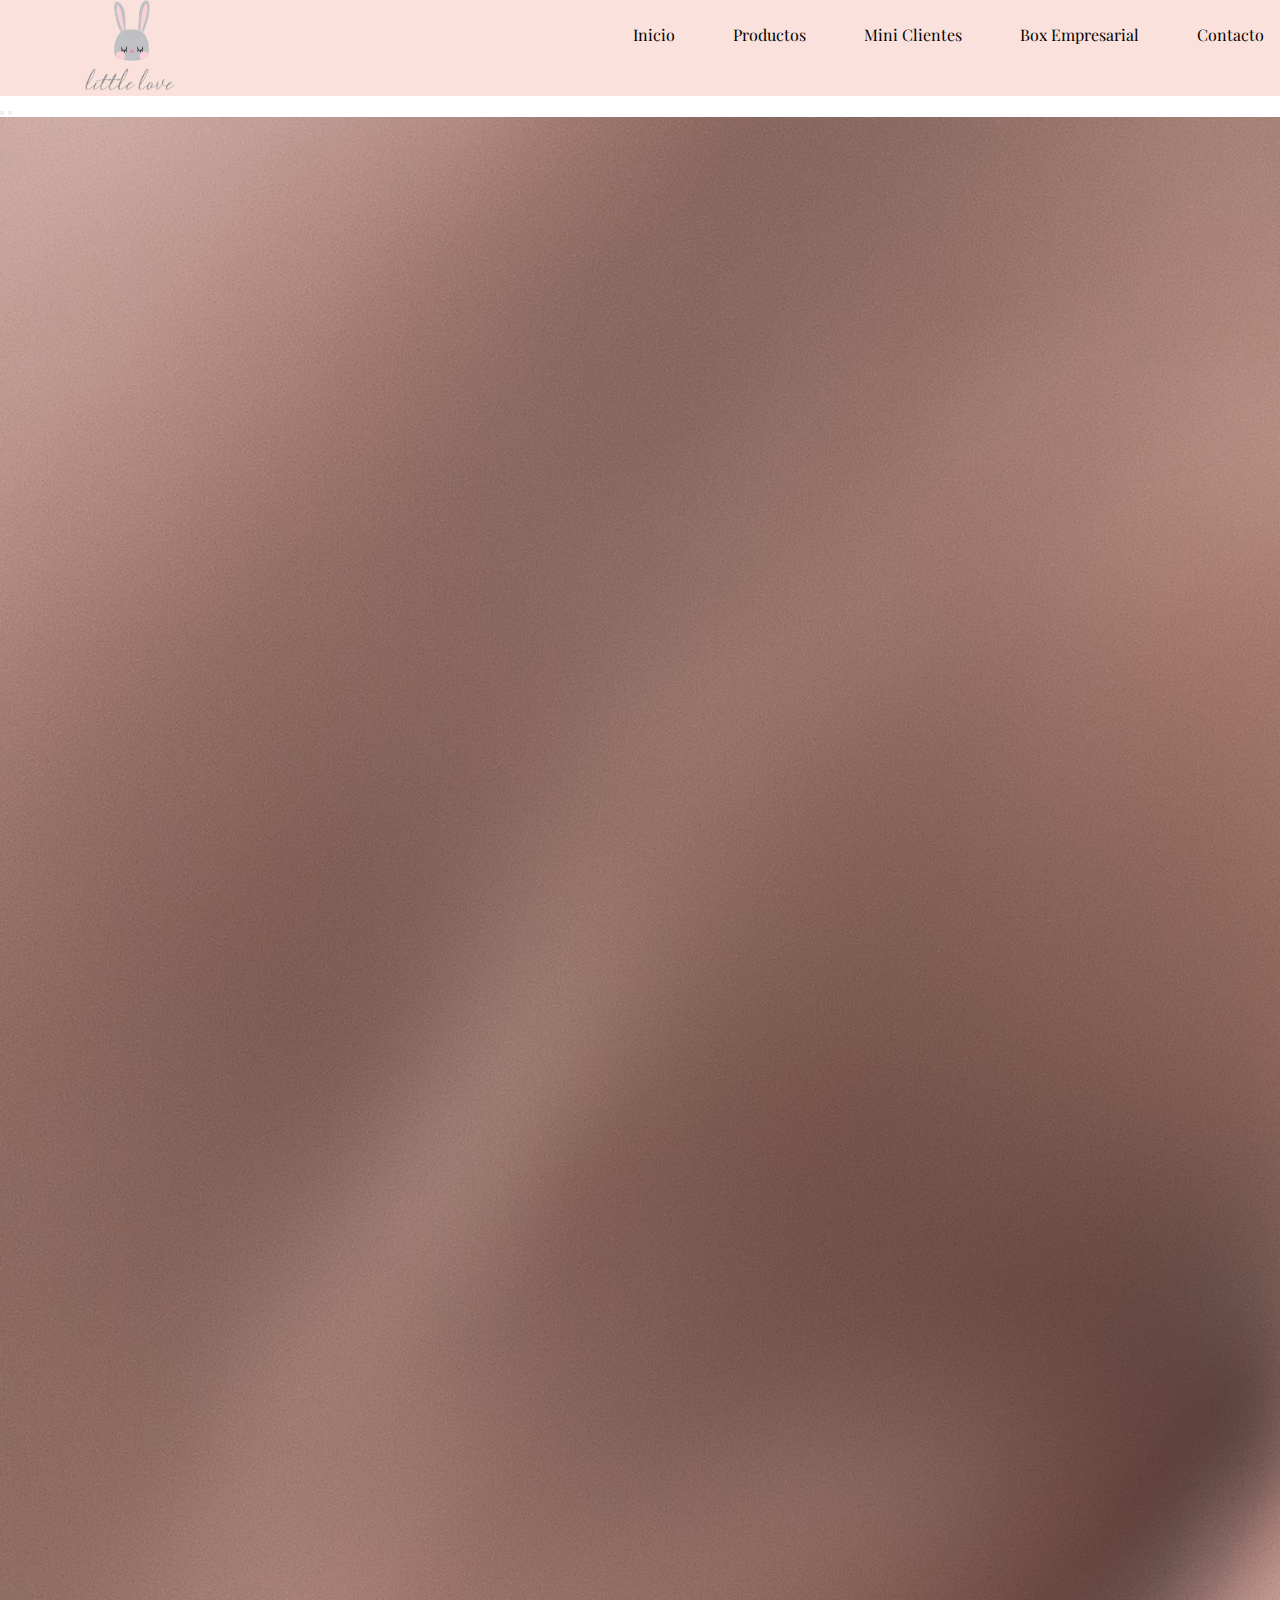
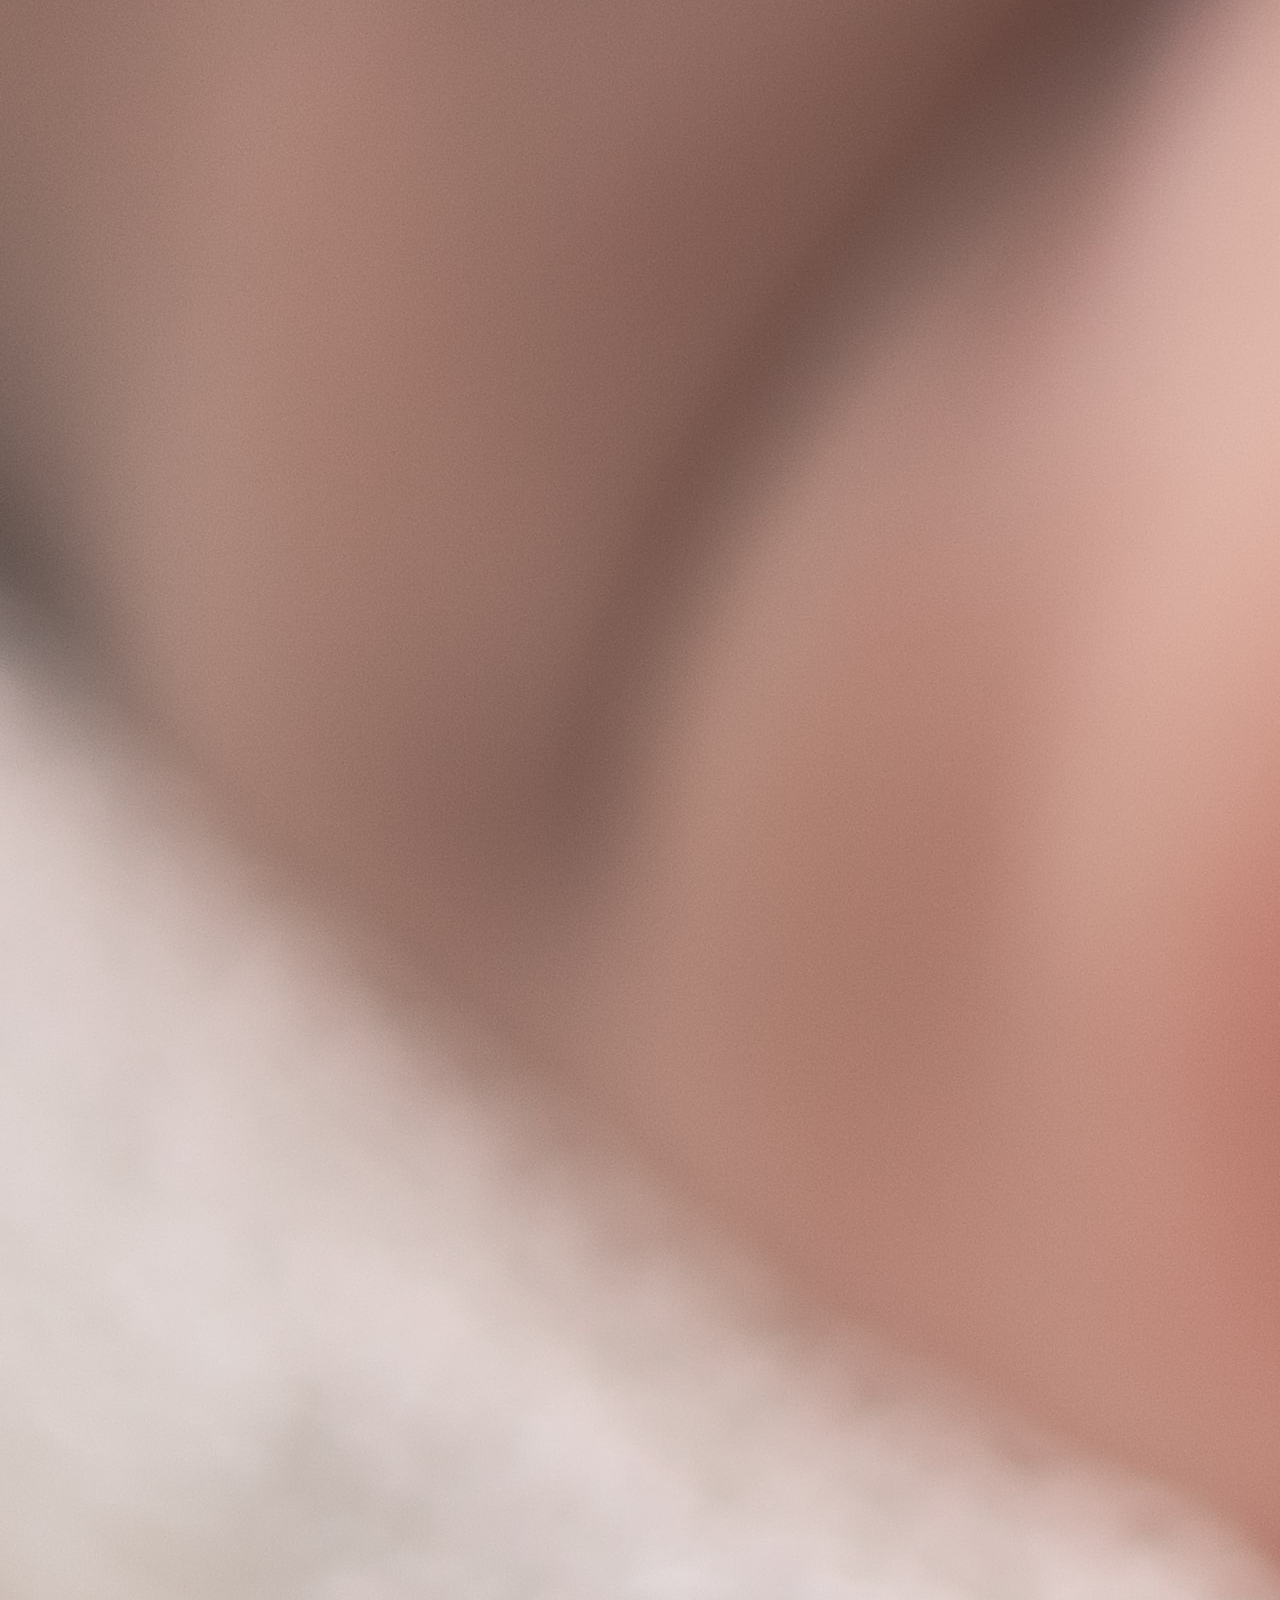
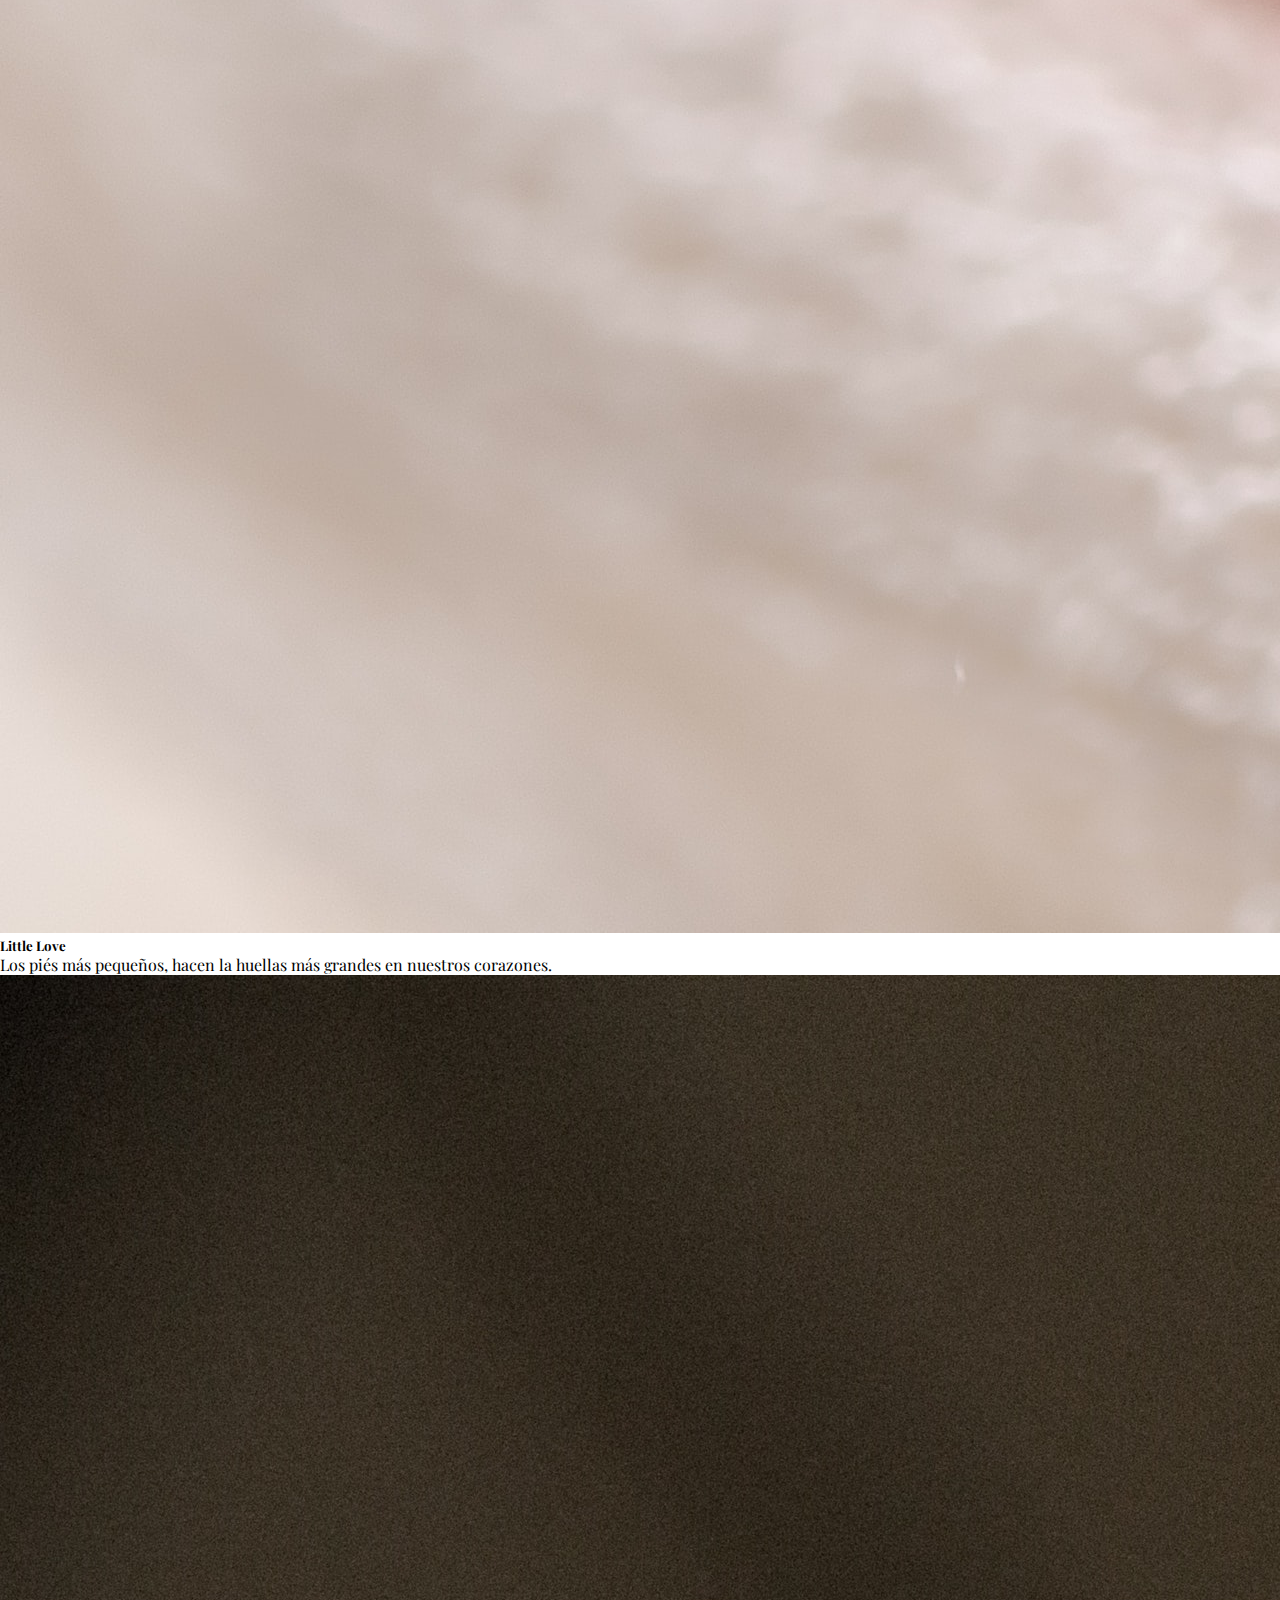
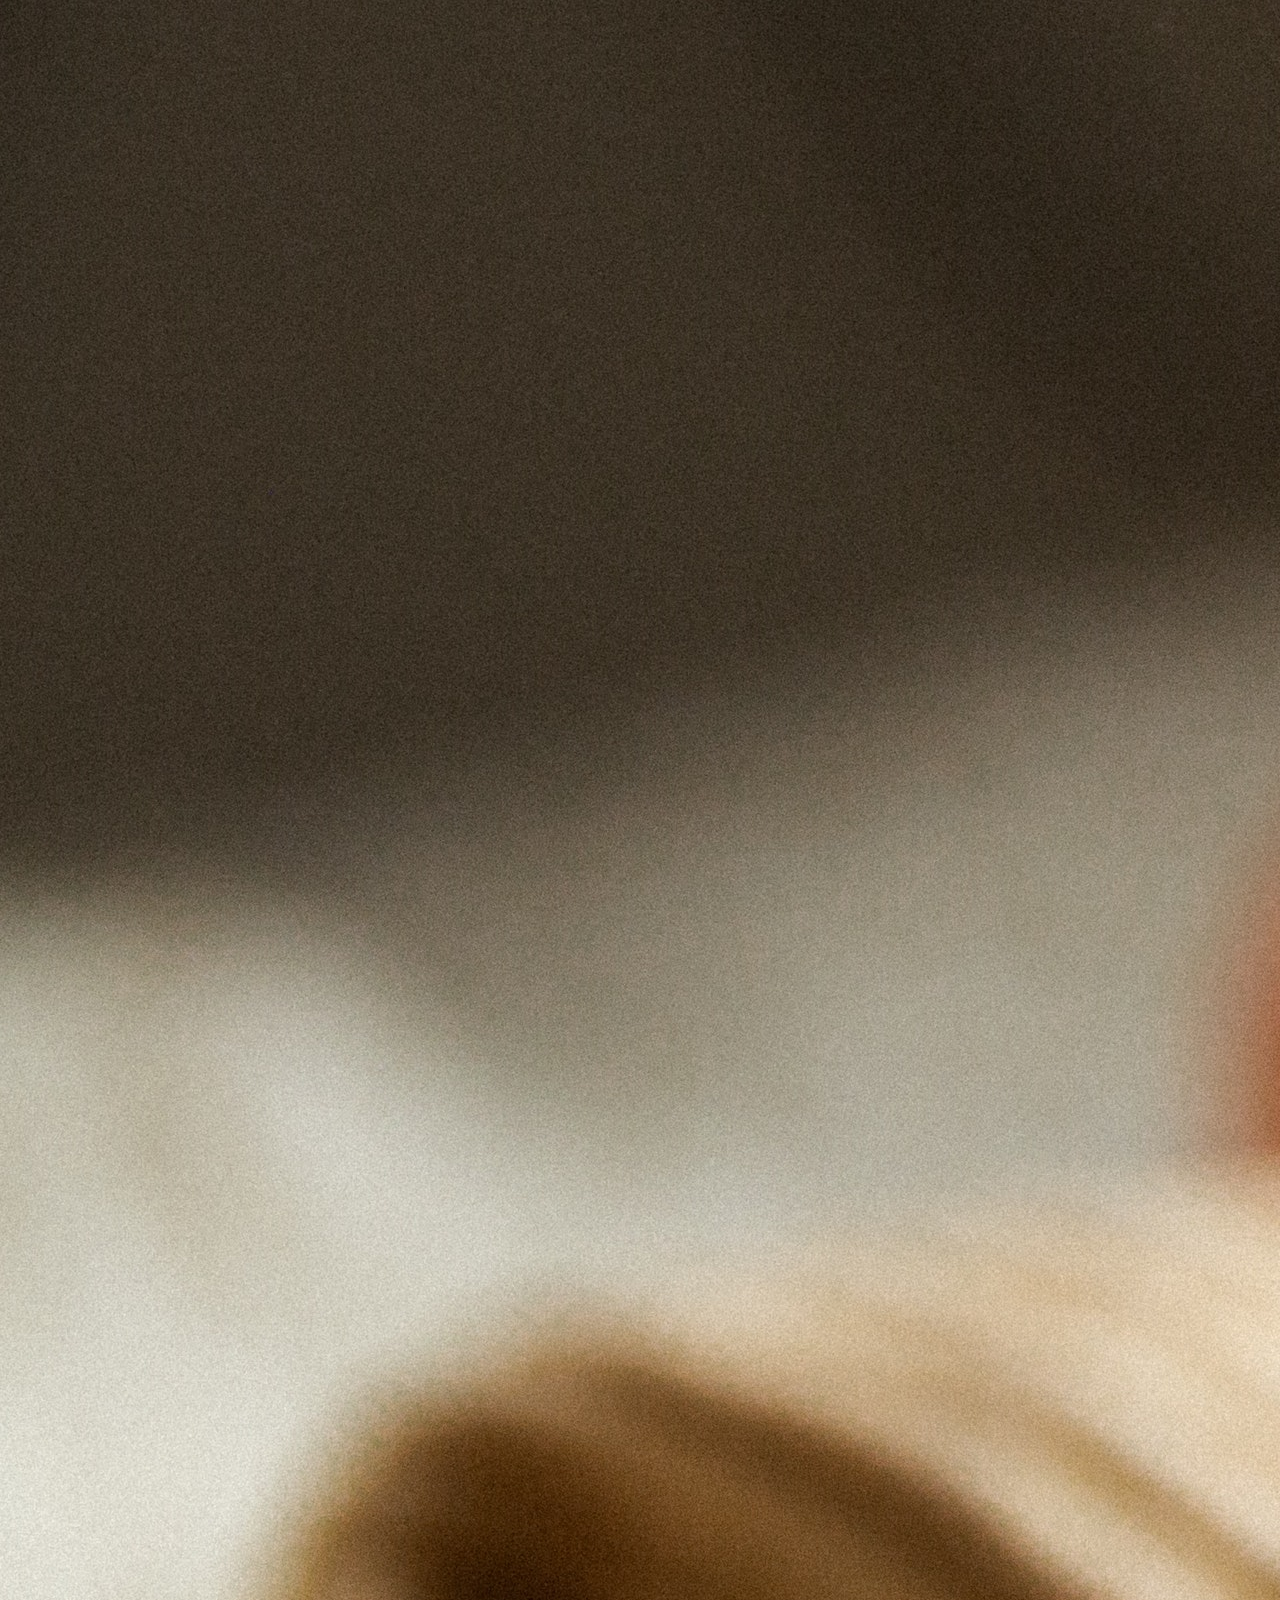
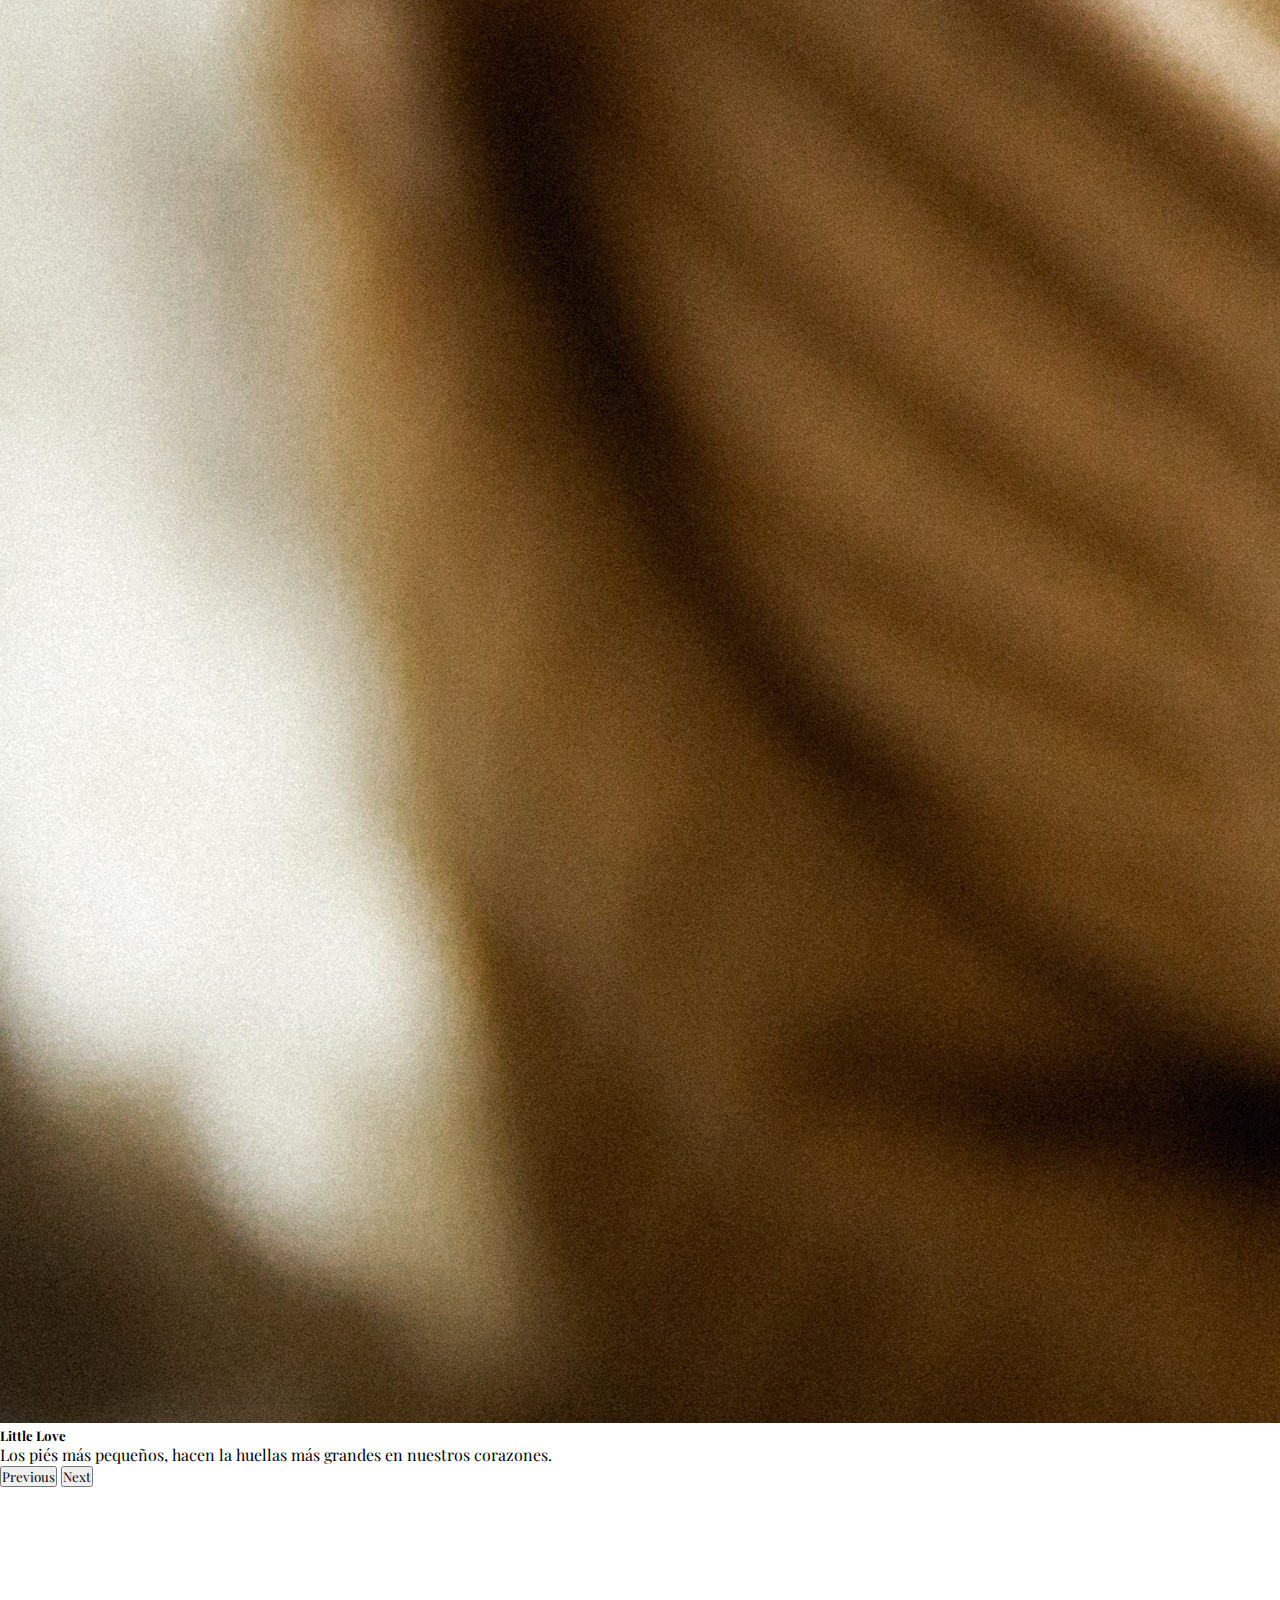
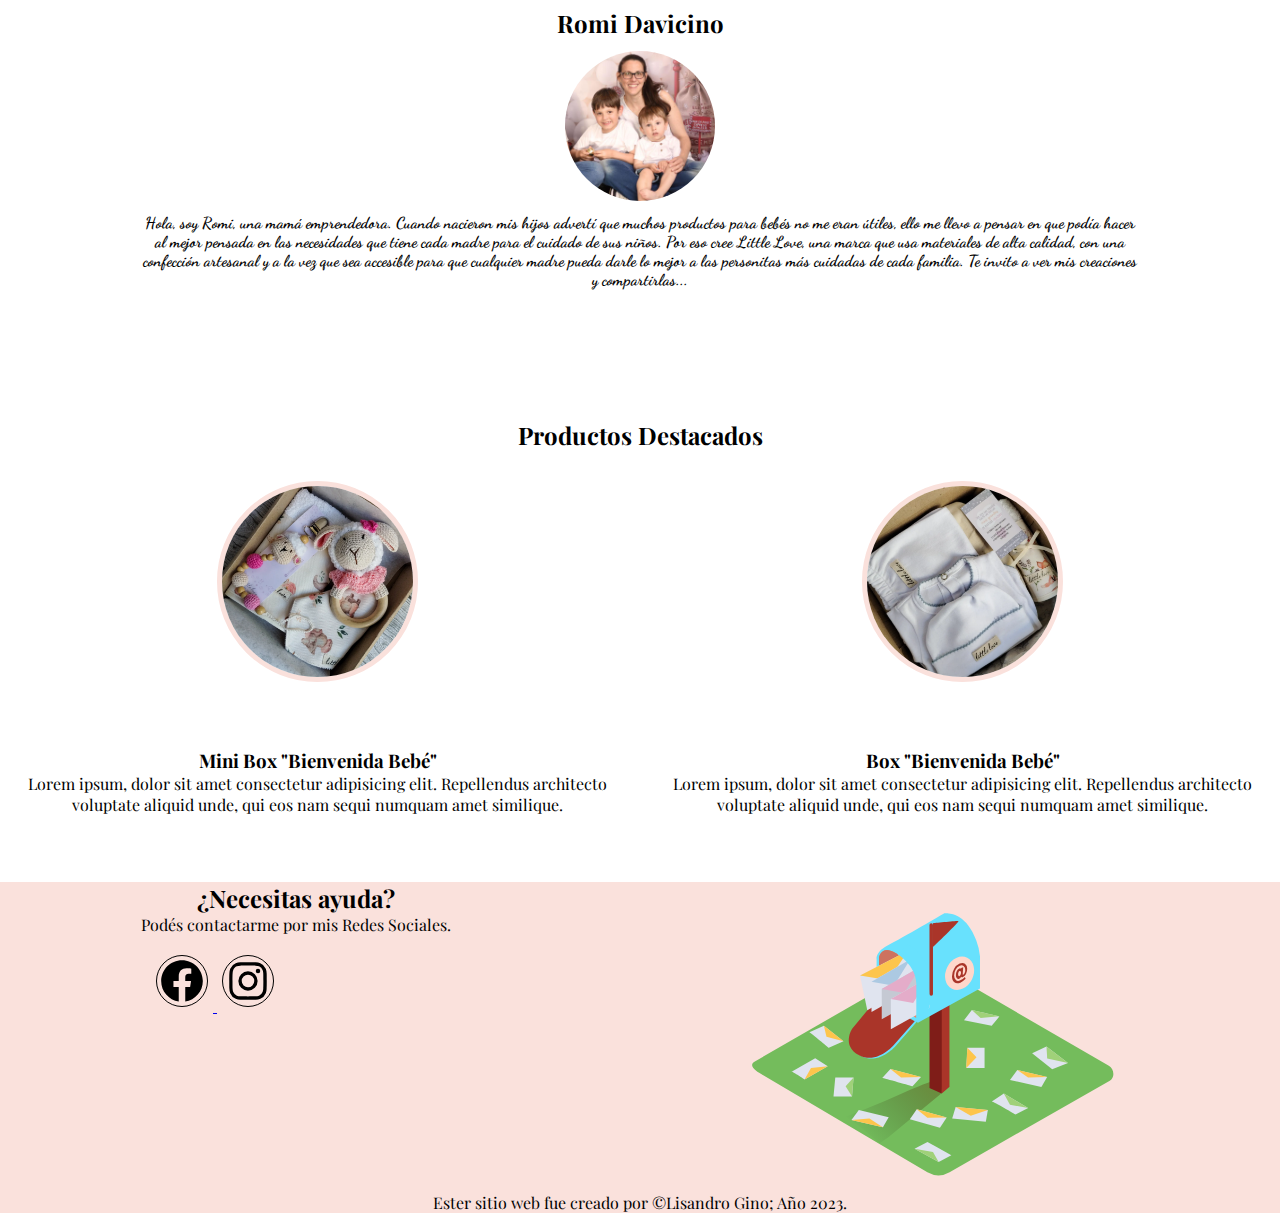
<file: index.html>
<!DOCTYPE html>
<html lang="en">
<head>
    <meta charset="UTF-8">
    <meta http-equiv="X-UA-Compatible" content="IE=edge">
    <meta name="viewport" content="width=device-width, initial-scale=1.0">
    <link rel="stylesheet" href="./SASS/main.css">
    <link rel="shortcut icon" href="./assetsnav/famiconsin fondo.png" type="image/x-icon">
    <link href="https://cdn.jsdelivr.net/npm/bootstrap@5.3.0-alpha1/dist/css/bootstrap.min.css" rel="stylesheet" integrity="sha384-GLhlTQ8iRABdZLl6O3oVMWSktQOp6b7In1Zl3/Jr59b6EGGoI1aFkw7cmDA6j6gD" crossorigin="anonymous">
    <link rel="preconnect" href="https://fonts.googleapis.com">
    <link rel="preconnect" href="https://fonts.gstatic.com" crossorigin>
    <link href="https://fonts.googleapis.com/css2?family=Dancing+Script:wght@400;700&family=Playfair+Display:ital,wght@0,400;0,700;1,400&display=swap" rel="stylesheet">
    <title>Little Love</title>
</head>
<body>

    <div id="body-container">

            <header id="hero">

                <div class="hero-contaner">

                    <div class="nav-container"> 

                        <div class="logo">
                            <img src="./assetsnav/logoGrandeSinFondo.png" class="logo-img" alt="logo">
                        </div>
                    
                        <label for="menu" class="nav-lavel">
                            <img src="./assetsnav/bx-menu.svg" class="nav-img" alt="hamburguesa">
                        </label>
                        <input type="checkbox" id="menu" class="nav-input">
                
                        <nav id="nav-bar">
                            <ul>
                            <li><a href="./index.html"  class="nav-icons">Inicio</a></li>
                            <li><a href="./section/product.html"  class="nav-icons">Productos</a></li>
                            <li><a href="./section/client.html" class="nav-icons">Mini Clientes</a></li>
                            <li><a href="./section/empresa.html"  class="nav-icons">Box Empresarial</a></li>
                            <li><a href="./section/contact.html" class="nav-icons">Contacto</a></li>
                            </ul>
                        </nav> 

                    </div>

                </div>
            </header>

            <main>

                <div class="slider-conteiner-conteiner">

                    <section class="slider-container">

                        <div id="carouselExampleDark" class="carousel carousel-dark slide">
                            <div class="carousel-indicators">

                              <button type="button" data-bs-target="#carouselExampleDark" data-bs-slide-to="0" class="active" aria-current="true" aria-label="Slide 1"></button>
                              <button type="button" data-bs-target="#carouselExampleDark" data-bs-slide-to="1" aria-label="Slide 2"></button>
                          
                            </div>

                            <div class="carousel-inner">
                              <div class="carousel-item active" data-bs-interval="10000">
                                <img src="./assetsnav/bebéDurmiendo.jpg" class="d-block w-100" alt="bebedurmiendo">
                                <div class="carousel-caption d-none d-md-block">
                                  <h5>Little Love</h5>
                                  <p>Los piés más pequeños, hacen la huellas más grandes en nuestros corazones.</p>
                                </div>
                              </div>
                              <div class="carousel-item">
                                <img src="./assetsnav/piesInvierno.jpg" class="d-block w-100" alt="bebe invierno">
                                <div class="carousel-caption d-none d-md-block">
                                  <h5>Little Love</h5>
                                  <p>Los piés más pequeños, hacen la huellas más grandes en nuestros corazones.</p>
                                </div>
                              </div>
                            </div>

                            <button class="carousel-control-prev" type="button" data-bs-target="#carouselExampleDark" data-bs-slide="prev">
                              <span class="carousel-control-prev-icon" aria-hidden="true"></span>
                              <span class="visually-hidden">Previous</span>
                            </button>

                            <button class="carousel-control-next" type="button" data-bs-target="#carouselExampleDark" data-bs-slide="next">
                              <span class="carousel-control-next-icon" aria-hidden="true"></span>
                              <span class="visually-hidden">Next</span>
                            </button>
                            
                          </div>
                    
                    </section>
                </div>

                <div class="cart-container">
                        <section id="card">
                            <h2 class="titule">Romi Davicino</h2>
                            <img src="./assetsnav/romi3.jpg" class="card-imgs" alt="Foto Romi">
                            <p class="romiPresentation"> Hola, soy Romi, una mamá emprendedora. Cuando nacieron mis hijos advertí que muchos productos
                            para bebés no me eran útiles, ello me llevo a pensar en que podía hacer al mejor pensada en las
                            necesidades que tiene cada madre para el cuidado de sus niños. Por eso cree Little Love, una marca
                            que usa materiales de alta calidad, con una confección artesanal y a la vez que sea accesible para
                            que cualquier madre pueda darle lo mejor a las personitas más cuidadas de cada familia.
                            Te invito a ver mis creaciones y compartirlas... </p>
                        </section>
                </div>

                <div class="productosDestacados-conteiner-conteiner">
                    <section id="outstanding">
        
                        <h2 class="titule">Productos Destacados</h2>
            
                        <div class="card-conteiner-conteiner">

                            
                            <div class="card-conteiner">    
                                <div class="card-product">
    
                                        <div class="card-product-img">
                                            <img src="./assetsnav/producto1.jpg" alt="Mini Box" class="card-img">
                                        </div>
                                        <div class="card-product-content">
                                            <h3 class="card-titule">Mini Box "Bienvenida Bebé"</h3>
                                            <p class="card-text">Lorem ipsum, dolor sit amet consectetur adipisicing elit. Repellendus architecto voluptate aliquid unde, qui eos nam sequi numquam amet similique.</p> 
                                        </div>
                                    
                                </div>

                                <div class="card-product">
    
                                    <div class="card-product-img">
                                        <img src="./assetsnav/producto2Box.jpg" alt="Mini Box" class="card-img">
                                    </div>
                                    <div class="card-product-content">
                                        <h3 class="card-titule">Box "Bienvenida Bebé"</h3>
                                        <p class="card-text">Lorem ipsum, dolor sit amet consectetur adipisicing elit. Repellendus architecto voluptate aliquid unde, qui eos nam sequi numquam amet similique.</p> 
                                    </div>
                                
                            </div>
            
                            
                        </div>
            
                    </section>
                </div>

            </main>


            <footer id="footer">
                <div class="footer-conteiner-conteiner">
                    <div class="footer-conteiner">
                
                        <div class="footer-contact">
                            <h2 class="title">¿Necesitas ayuda?</h2>
                            <p class="footer-text">Podés contactarme por mis Redes Sociales.</p>
                        </div>
                
                        <div class="footer-social">
                            <a href="#">
                
                                <img src="./assetsnav/facebook.svg" alt="facebook" class="footer-icon footer__icon--facebook">
                            </a>
                            <a href="#">
   
                                <img src="./assetsnav/instagram.svg" alt="instagram" class="footer-icon footer__icon--instagram">
                            </a>
                        </div>
                    </div>
                    
                    <figure id="footer-image">
                        <img src="./assetsnav/Full Inbox _Isometric.svg" alt="correo lleno" class="footer-img">
                    </figure>

                </div>    
                    <p class="footer-copyright">Ester sitio web fue creado por &copy;Lisandro Gino; Año 2023.</p>
                </div>    
                
            </footer>
    </div> 
        
    <script src="https://cdn.jsdelivr.net/npm/bootstrap@5.3.0-alpha1/dist/js/bootstrap.bundle.min.js" integrity="sha384-w76AqPfDkMBDXo30jS1Sgez6pr3x5MlQ1ZAGC+nuZB+EYdgRZgiwxhTBTkF7CXvN" crossorigin="anonymous"></script>     
</body>
</html>
</file>
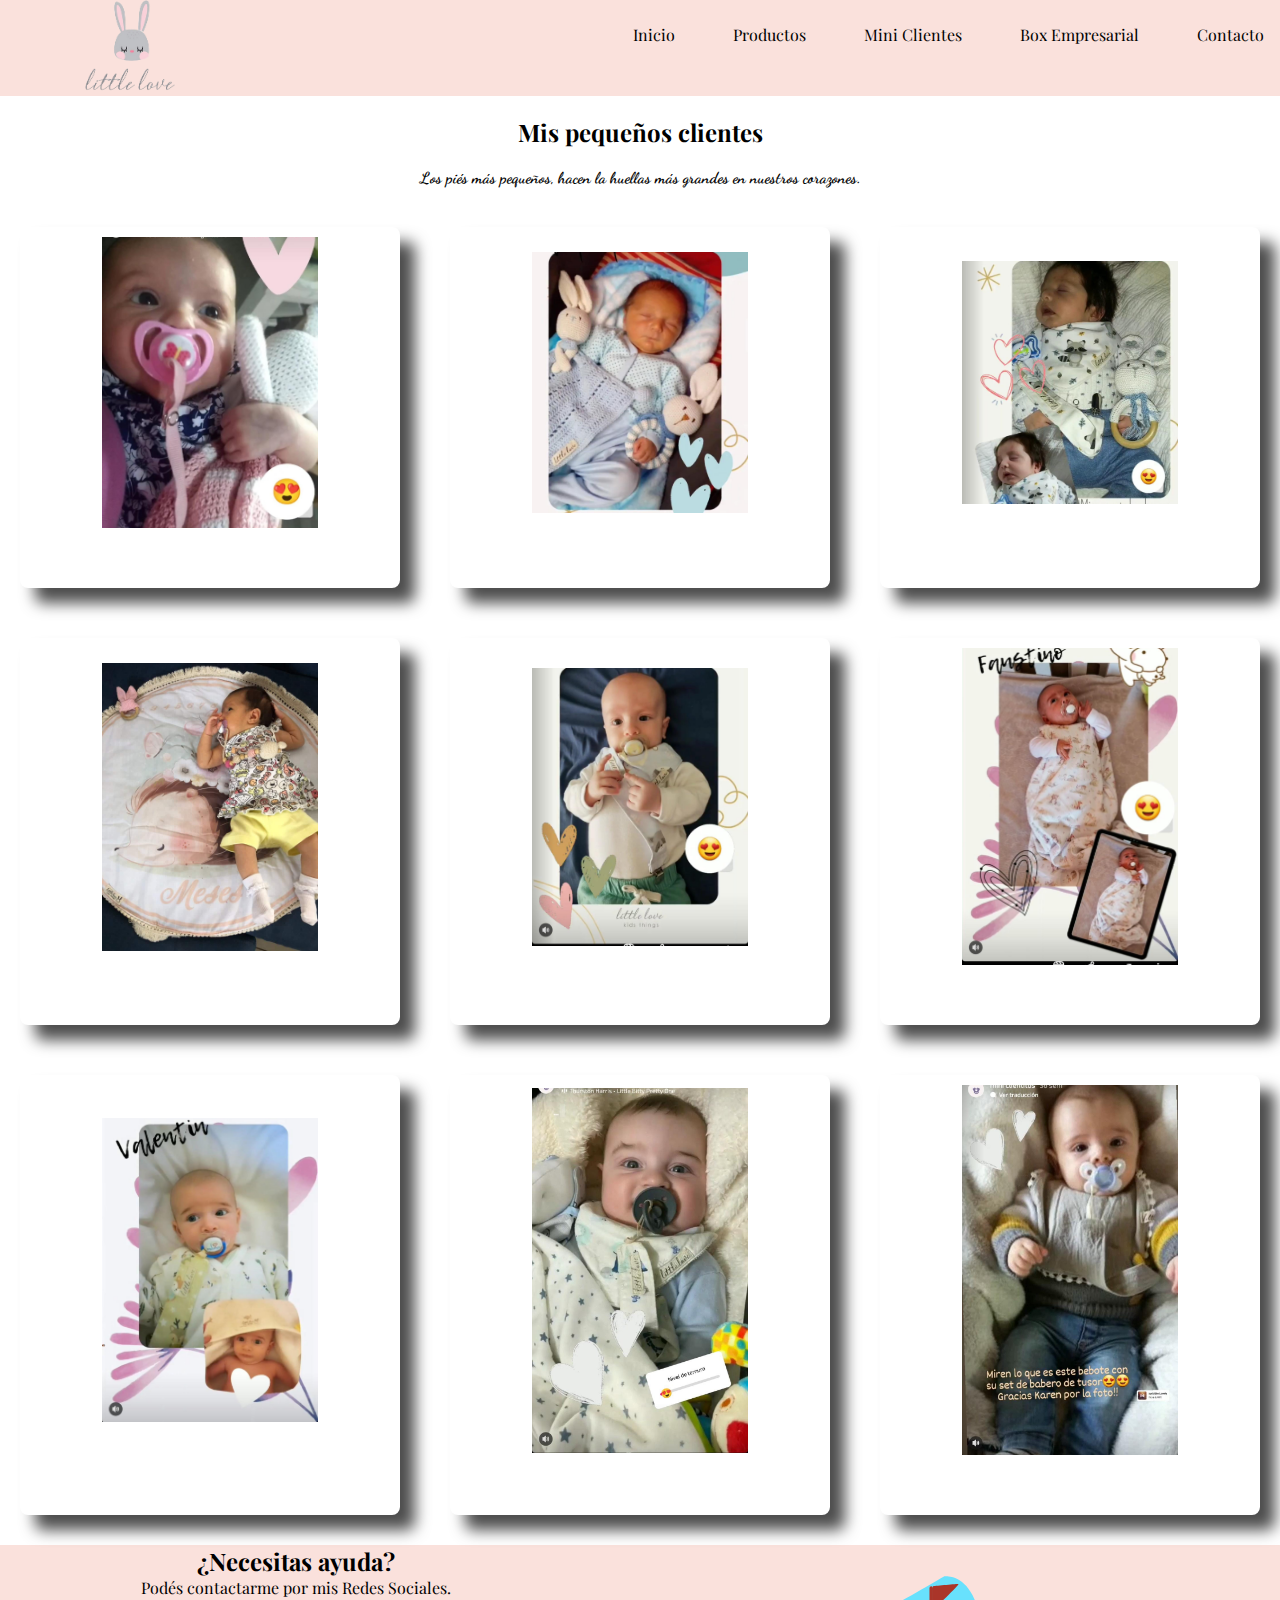
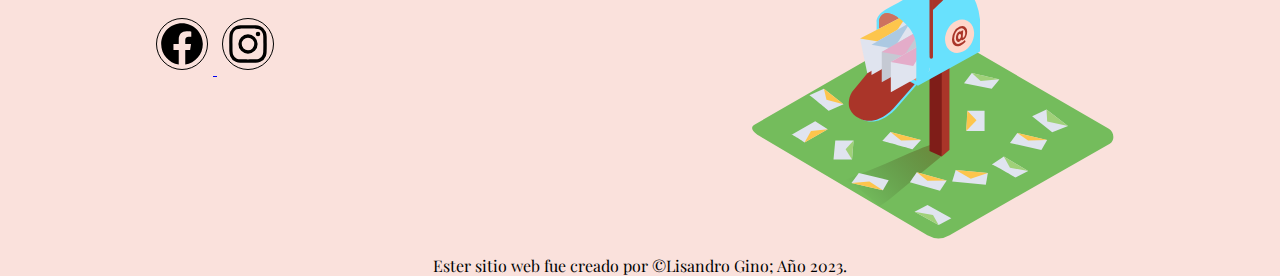
<file: section/client.html>
<!DOCTYPE html>
<html lang="en">
<head>
    <meta charset="UTF-8">
    <meta http-equiv="X-UA-Compatible" content="IE=edge">
    <meta name="viewport" content="width=device-width, initial-scale=1.0">
    <link rel="stylesheet" href="../SASS/main.css">
    <link rel="shortcut icon" href="./assetsnav/famiconsin fondo.png" type="image/x-icon">
    <link rel="shortcut icon" href="../assetsnav/famiconsin fondo.png" type="image/x-icon">
    <link rel="preconnect" href="https://fonts.googleapis.com">
    <link rel="preconnect" href="https://fonts.gstatic.com" crossorigin>
    <link href="https://fonts.googleapis.com/css2?family=Dancing+Script:wght@400;700&family=Playfair+Display:ital,wght@0,400;0,700;1,400&display=swap" rel="stylesheet">
    <title>Little Love</title>
</head>
<body>

    <div id="body-container">

            <header id="hero">

                <div class="hero-contaner">

                    <div class="nav-container"> 

                            <div class="logo">
                            <img src="../assetsnav/logoGrandeSinFondo.png" class="logo-img" alt="logo">
                        </div>
                    
                        <label for="menu" class="nav-lavel">
                            <img src="../assetsnav/bx-menu.svg" class="nav-img" alt="hamburguesa">
                        </label>
                        <input type="checkbox" id="menu" class="nav-input">
                
                        <nav id="nav-bar">
                            <ul>
                            <li><a href="../index.html"  class="nav-icons">Inicio</a></li>
                            <li><a href="./product.html"  class="nav-icons">Productos</a></li>
                            <li><a href="./client.html" class="nav-icons">Mini Clientes</a></li>
                            <li><a href="./empresa.html"  class="nav-icons">Box Empresarial</a></li>
                            <li><a href="./contact.html" class="nav-icons">Contacto</a></li>
                            </ul>
                        </nav> 

                    </div>

                </div>
            </header>

            <main class="main">

                <h2 class="title">Mis pequeños clientes</h2>
                <h4 class="title-text">Los piés más pequeños, hacen la huellas más grandes en nuestros corazones.</h4>

                <section class="gallery">

                    <figure class="gallery__picture galery__picture--p1">
                        <img src="../assetsnav/client/1.jpeg" class="galery__img" alt="client1">
                    </figure>
                   
                    
                    <figure class="gallery__picture galery__picture--p2">
                            <img src="../assetsnav/client/2.jpeg" class="galery__img" alt="client2">
                    </figure>

                    
                    <figure class="gallery__picture galery__picture--p3">
                            <img src="../assetsnav/client/3.jpeg" class="galery__img" alt="client3">
                    </figure>    

                   
                    <figure class="gallery__picture galery__picture--p4">
                            <img src="../assetsnav/client/4.jpeg" class="galery__img" alt="client4">
                    </figure>

                    
                    <figure class="gallery__picture galery__picture--p5">
                            <img src="../assetsnav/client/5.jpeg" class="galery__img" alt="client5">
                    </figure>

                    
                    <figure class="gallery__picture galery__picture--p6">
                            <img src="../assetsnav/client/6.jpeg" class="galery__img" alt="client6">
                    </figure>

                    
                    <figure class="gallery__picture galery__picture--p7">
                            <img src="../assetsnav/client/7.jpeg" class="galery__img" alt="client7">
                    </figure>

                    
                    <figure class="gallery__picture galery__picture--p8">
                            <img src="../assetsnav/client/8.jpeg" class="galery__img" alt="client8">
                    </figure>

                   
                    <figure class="gallery__picture galery__picture--p9">
                            <img src="../assetsnav/client/9.jpeg" class="galery__img" alt="client9">
                    </figure>

                </section>
            </main>


            <footer id="footer">
                <div class="footer-conteiner-conteiner">
                    <div class="footer-conteiner">
                
                        <div class="footer-contact">
                            <h2 class="title">¿Necesitas ayuda?</h2>
                            <p class="footer-text">Podés contactarme por mis Redes Sociales.</p>
                        </div>
                
                        <div class="footer-social">
                            <a href="#">
                
                                <img src="../assetsnav/facebook.svg" alt="facebook" class="footer-icon footer-icon footer__icon--facebook">
                            </a>
                            <a href="#">
   
                                <img src="../assetsnav/instagram.svg" alt="instagram" class="footer-icon footer-icon footer__icon--instagram">
                            </a>
                        </div>
                    </div>
                    
                    <figure id="footer-image">
                        <img src="../assetsnav/Full Inbox _Isometric.svg" alt="correo lleno" class="footer-img">
                    </figure>

                </div>    
            
                    <p class="footer-copyright">Ester sitio web fue creado por &copy;Lisandro Gino; Año 2023.</p>
                
            </footer>
    </div> 
        
        
</body>
</html>
</file>
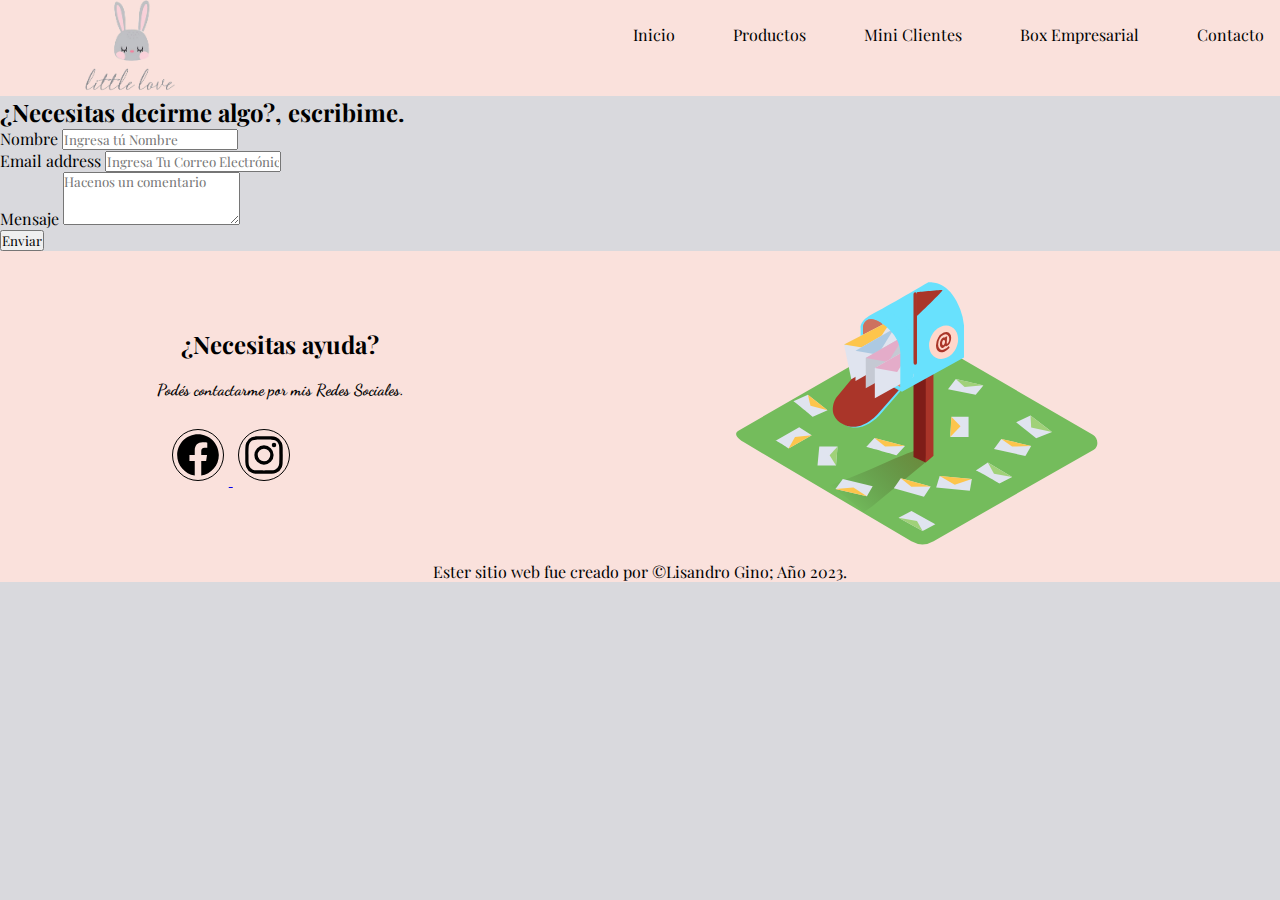
<file: section/contact.html>
<!DOCTYPE html>
<html lang="en">
<head>
    <meta charset="UTF-8">
    <meta http-equiv="X-UA-Compatible" content="IE=edge">
    <meta name="viewport" content="width=device-width, initial-scale=1.0">
    <link rel="stylesheet" href="../css/style.css">
    <link rel="shortcut icon" href="../assetsnav/famiconsin fondo.png" type="image/x-icon">
    <link href="https://cdn.jsdelivr.net/npm/bootstrap@5.3.0-alpha1/dist/css/bootstrap.min.css" rel="stylesheet" integrity="sha384-GLhlTQ8iRABdZLl6O3oVMWSktQOp6b7In1Zl3/Jr59b6EGGoI1aFkw7cmDA6j6gD" crossorigin="anonymous">
    <link rel="preconnect" href="https://fonts.googleapis.com">
    <link rel="preconnect" href="https://fonts.gstatic.com" crossorigin>
    <link href="https://fonts.googleapis.com/css2?family=Dancing+Script:wght@400;700&family=Playfair+Display:ital,wght@0,400;0,700;1,400&display=swap" rel="stylesheet">
    <title>Little Love</title>
</head>
<body>

    <div id="body-container">

            <header id="hero">

                <div class="hero-contaner">

                    <div class="nav-container"> 

                            <div class="logo">
                            <img src="../assetsnav/logoGrandeSinFondo.png" class="logo-img" alt="logo">
                        </div>
                    
                        <label for="menu" class="nav-lavel">
                            <img src="../assetsnav/bx-menu.svg" class="nav-img" alt="hamburguesa">
                        </label>
                        <input type="checkbox" id="menu" class="nav-imput">
                
                        <nav id="nav-bar">
                            <ul>
                            <li><a href="../index.html"  class="nav-icons">Inicio</a></li>
                            <li><a href="./product.html"  class="nav-icons">Productos</a></li>
                            <li><a href="./client.html" class="nav-icons">Mini Clientes</a></li>
                            <li><a href="./empresa.html"  class="nav-icons">Box Empresarial</a></li>
                            <li><a href="./contact.html" class="nav-icons">Contacto</a></li>
                            </ul>
                        </nav> 

                    </div>

                </div>
            </header>

                <div class="container-md">

                    <h2 class="mt-4 text-center">¿Necesitas decirme algo?, escribime.</h2>

                    <div class="row m-5  border border-3 rounded-3 p-3">

                        

                        <form>

                                <div class="mb-3">
                                    <label for="neme" class="form-label">Nombre</label>
                                    <input type="text" class="form-control border border-secondary" id="name" placeholder="Ingresa tú Nombre" required>
                                </div>

                                <div class="mb-3">
                                    <label for="mail" class="form-label">Email address</label>
                                    <input type="email" class="form-control border border-secondary" id="mail" placeholder="Ingresa Tu Correo Electrónico" required>
                                </div>

                                <div class="mb-3">
                                    <label for="conment" class="form-label">Mensaje</label>
                                    <textarea class="form-control border border-secondary" id="conment" rows="3" placeholder="Hacenos un comentario"></textarea>
                                </div>

                                    <div class="row">
                                        
                                            <button type="submit" class="btn btn-secondary col-md-3 col-sm-12 ms-auto">Enviar</button>
                                        
                                            
                                        
                                    </div>

                        </form>        

                    </div>      
                        
                </div>

            <footer id="footer">
                <div class="footer-conteiner-conteiner">
                    <div class="footer-conteiner">
                
                        <div class="footer-contact">
                            <h2 class="title">¿Necesitas ayuda?</h2>
                            <p class="footer-text">Podés contactarme por mis Redes Sociales.</p>
                        </div>
                
                        <div class="footer-social">
                            <a href="#">
                
                                <img src="../assetsnav/facebook.svg" alt="facebook" class="footer-icon">
                            </a>
                            <a href="#">
   
                                <img src="../assetsnav/instagram.svg" alt="instagram" class="footer-icon">
                            </a>
                        </div>
                    </div>
                    
                    <figure id="footer-image">
                        <img src="../assetsnav/Full Inbox _Isometric.svg" alt="correo lleno" class="footer-img">
                    </figure>

                </div>    
            
                    <p class="footer-copyright">Ester sitio web fue creado por &copy;Lisandro Gino; Año 2023.</p>
                
            </footer>
    </div> 
        
    <script src="https://cdn.jsdelivr.net/npm/bootstrap@5.3.0-alpha1/dist/js/bootstrap.bundle.min.js" integrity="sha384-w76AqPfDkMBDXo30jS1Sgez6pr3x5MlQ1ZAGC+nuZB+EYdgRZgiwxhTBTkF7CXvN" crossorigin="anonymous"></script>      
</body>
</html>
</file>
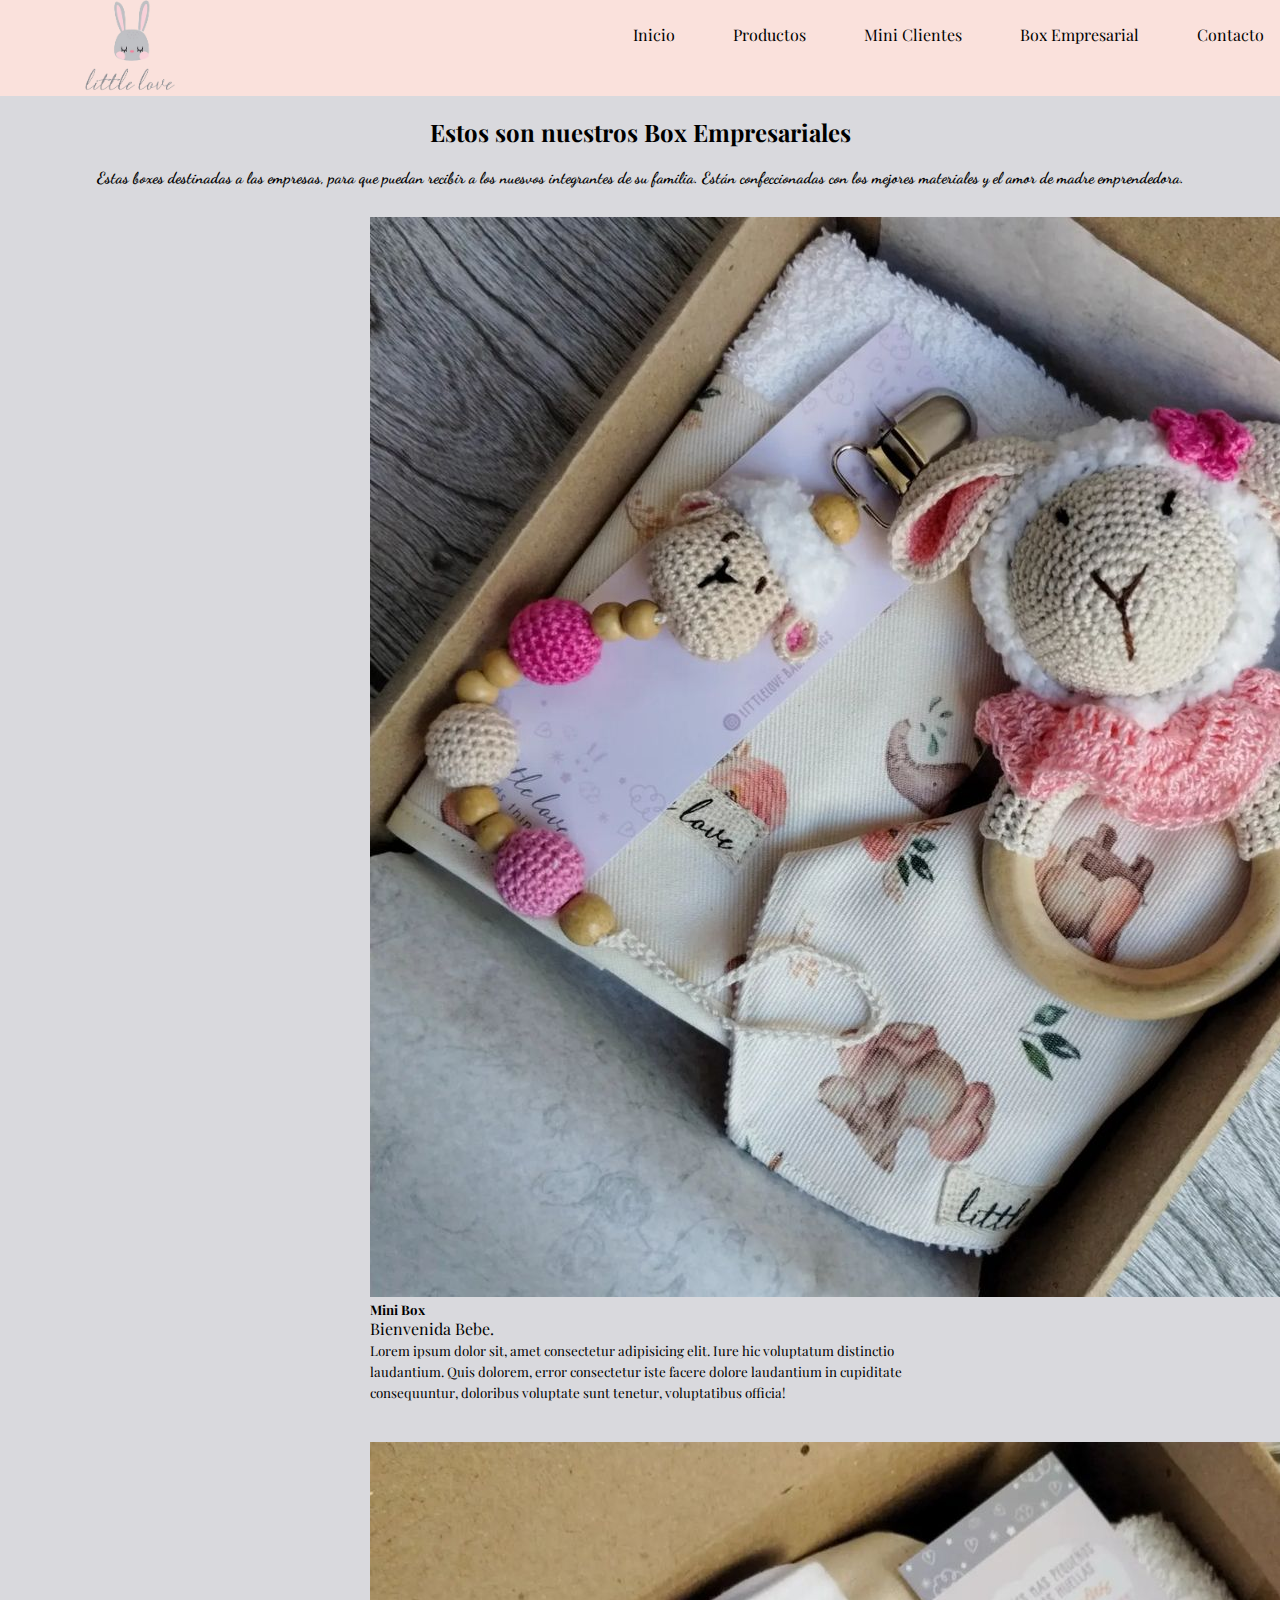
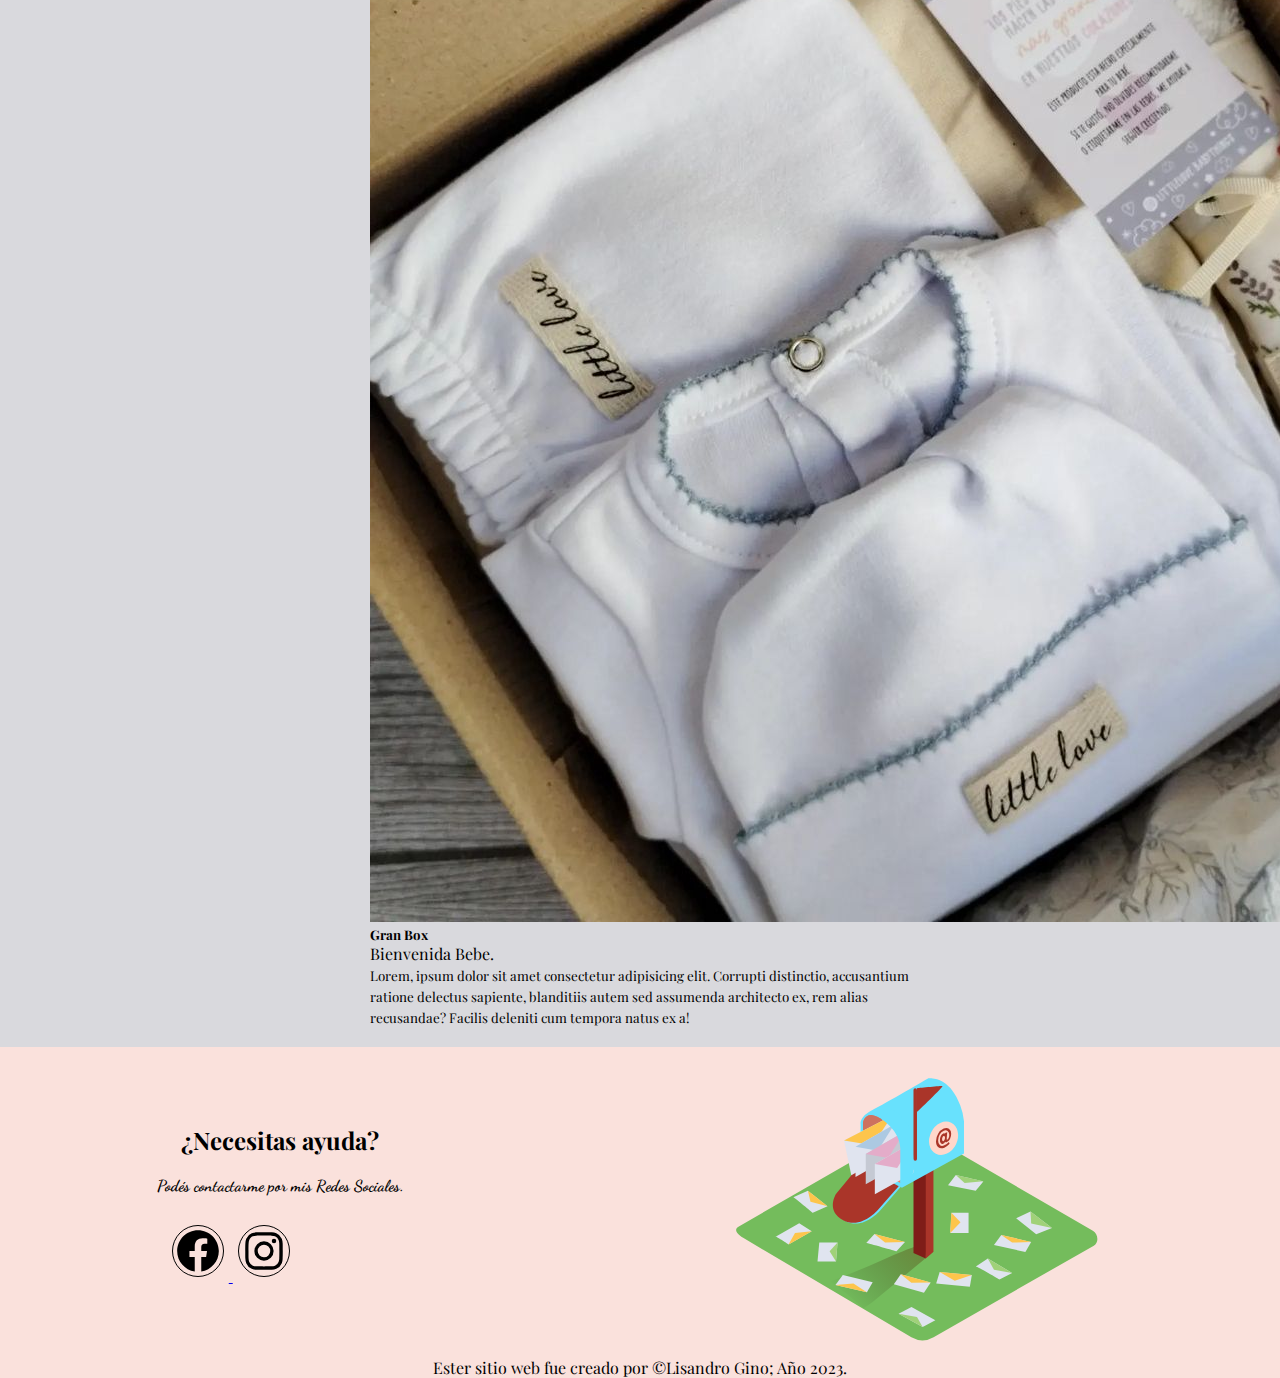
<file: section/empresa.html>
<!DOCTYPE html>
<html lang="en">
<head>
    <meta charset="UTF-8">
    <meta http-equiv="X-UA-Compatible" content="IE=edge">
    <meta name="viewport" content="width=device-width, initial-scale=1.0">
    <link rel="stylesheet" href="../css/style.css">
    <link rel="shortcut icon" href="../assetsnav/famiconsin fondo.png" type="image/x-icon">
    <link href="https://cdn.jsdelivr.net/npm/bootstrap@5.3.0-alpha1/dist/css/bootstrap.min.css" rel="stylesheet" integrity="sha384-GLhlTQ8iRABdZLl6O3oVMWSktQOp6b7In1Zl3/Jr59b6EGGoI1aFkw7cmDA6j6gD" crossorigin="anonymous">
    <link rel="preconnect" href="https://fonts.googleapis.com">
    <link rel="preconnect" href="https://fonts.gstatic.com" crossorigin>
    <link href="https://fonts.googleapis.com/css2?family=Dancing+Script:wght@400;700&family=Playfair+Display:ital,wght@0,400;0,700;1,400&display=swap" rel="stylesheet">
    <title>Little Love</title>
</head>
<body>

    <div id="body-container">

            <header id="hero">

                <div class="hero-contaner">

                    <div class="nav-container"> 

                            <div class="logo">
                            <img src="../assetsnav/logoGrandeSinFondo.png" class="logo-img" alt="logo">
                        </div>
                    
                        <label for="menu" class="nav-lavel">
                            <img src="../assetsnav/bx-menu.svg" class="nav-img" alt="hamburguesa">
                        </label>
                        <input type="checkbox" id="menu" class="nav-imput">
                
                        <nav id="nav-bar">
                            <ul>
                            <li><a href="../index.html"  class="nav-icons">Inicio</a></li>
                            <li><a href="./product.html"  class="nav-icons">Productos</a></li>
                            <li><a href="./client.html" class="nav-icons">Mini Clientes</a></li>
                            <li><a href="./empresa.html"  class="nav-icons">Box Empresarial</a></li>
                            <li><a href="./contact.html" class="nav-icons">Contacto</a></li>
                            </ul>
                        </nav> 

                    </div>

                </div>
            </header>

            <section class="empresa">

                <div class="empresa__conteiner">

                    <h2 class="empresa__title"> Estos son nuestros Box Empresariales</h2>
                    <p class="empresa__text">Estas boxes destinadas a las empresas, para que puedan recibir a los nuesvos integrantes de su familia. Están confeccionadas con los mejores materiales y el amor de madre emprendedora.</p>

                    <div class="empresa__bootstrap">

                        <div class="empresa__card empresa__card--card1">

                            <div class="card mb-8" style="max-width: 540px;">
                                <div class="row g-0">
                                  <div class="col-md-4">
                                    <img src="../assetsnav/productos/B.jpg" class="img-fluid rounded-start" alt="Mini Box">
                                  </div>
                                  <div class="col-md-8">
                                    <div class="card-body">
                                      <h5 class="card-title">Mini Box</h5>
                                      <p class="card-text">Bienvenida Bebe.</p>
                                      <p class="card-text"><small class="text-muted">Lorem ipsum dolor sit, amet consectetur adipisicing elit. Iure hic voluptatum distinctio laudantium. Quis dolorem, error consectetur iste facere dolore laudantium in cupiditate consequuntur, doloribus voluptate sunt tenetur, voluptatibus officia!</small></p>
                                    </div>
                                  </div>
                                </div>
                              </div>
                        </div>

                        <div class="empresa__card empresa__card--card2">  
                              <div class="card mb-3" style="max-width: 540px;">
                                <div class="row g-0">
                                  <div class="col-md-4">
                                    <img src="../assetsnav/productos/boxempresa.jpg" class="img-fluid rounded-start" alt="Box Empresa">
                                  </div>
                                  <div class="col-md-8">
                                    <div class="card-body">
                                      <h5 class="card-title">Gran Box</h5>
                                      <p class="card-text">Bienvenida Bebe.</p>
                                      <p class="card-text"><small class="text-muted">Lorem, ipsum dolor sit amet consectetur adipisicing elit. Corrupti distinctio, accusantium ratione delectus sapiente, blanditiis autem sed assumenda architecto ex, rem alias recusandae? Facilis deleniti cum tempora natus ex a!</small></p>
                                    </div>
                                  </div>
                                </div>
                              </div>

                        </div>

                    </div>


                </div>

            </section>


            <footer id="footer">
                <div class="footer-conteiner-conteiner">
                    <div class="footer-conteiner">
                
                        <div class="footer-contact">
                            <h2 class="title">¿Necesitas ayuda?</h2>
                            <p class="footer-text">Podés contactarme por mis Redes Sociales.</p>
                        </div>
                
                        <div class="footer-social">
                            <a href="#">
                
                                <img src="../assetsnav/facebook.svg" alt="facebook" class="footer-icon">
                            </a>
                            <a href="#">
   
                                <img src="../assetsnav/instagram.svg" alt="instagram" class="footer-icon">
                            </a>
                        </div>
                    </div>
                    
                    <figure id="footer-image">
                        <img src="../assetsnav/Full Inbox _Isometric.svg" alt="correo lleno" class="footer-img">
                    </figure>

                </div>    
            
                    <p class="footer-copyright">Ester sitio web fue creado por &copy;Lisandro Gino; Año 2023.</p>
                
            </footer>
    </div> 
        
    <script src="https://cdn.jsdelivr.net/npm/bootstrap@5.3.0-alpha1/dist/js/bootstrap.bundle.min.js" integrity="sha384-w76AqPfDkMBDXo30jS1Sgez6pr3x5MlQ1ZAGC+nuZB+EYdgRZgiwxhTBTkF7CXvN" crossorigin="anonymous"></script>      
</body>
</html>
</file>
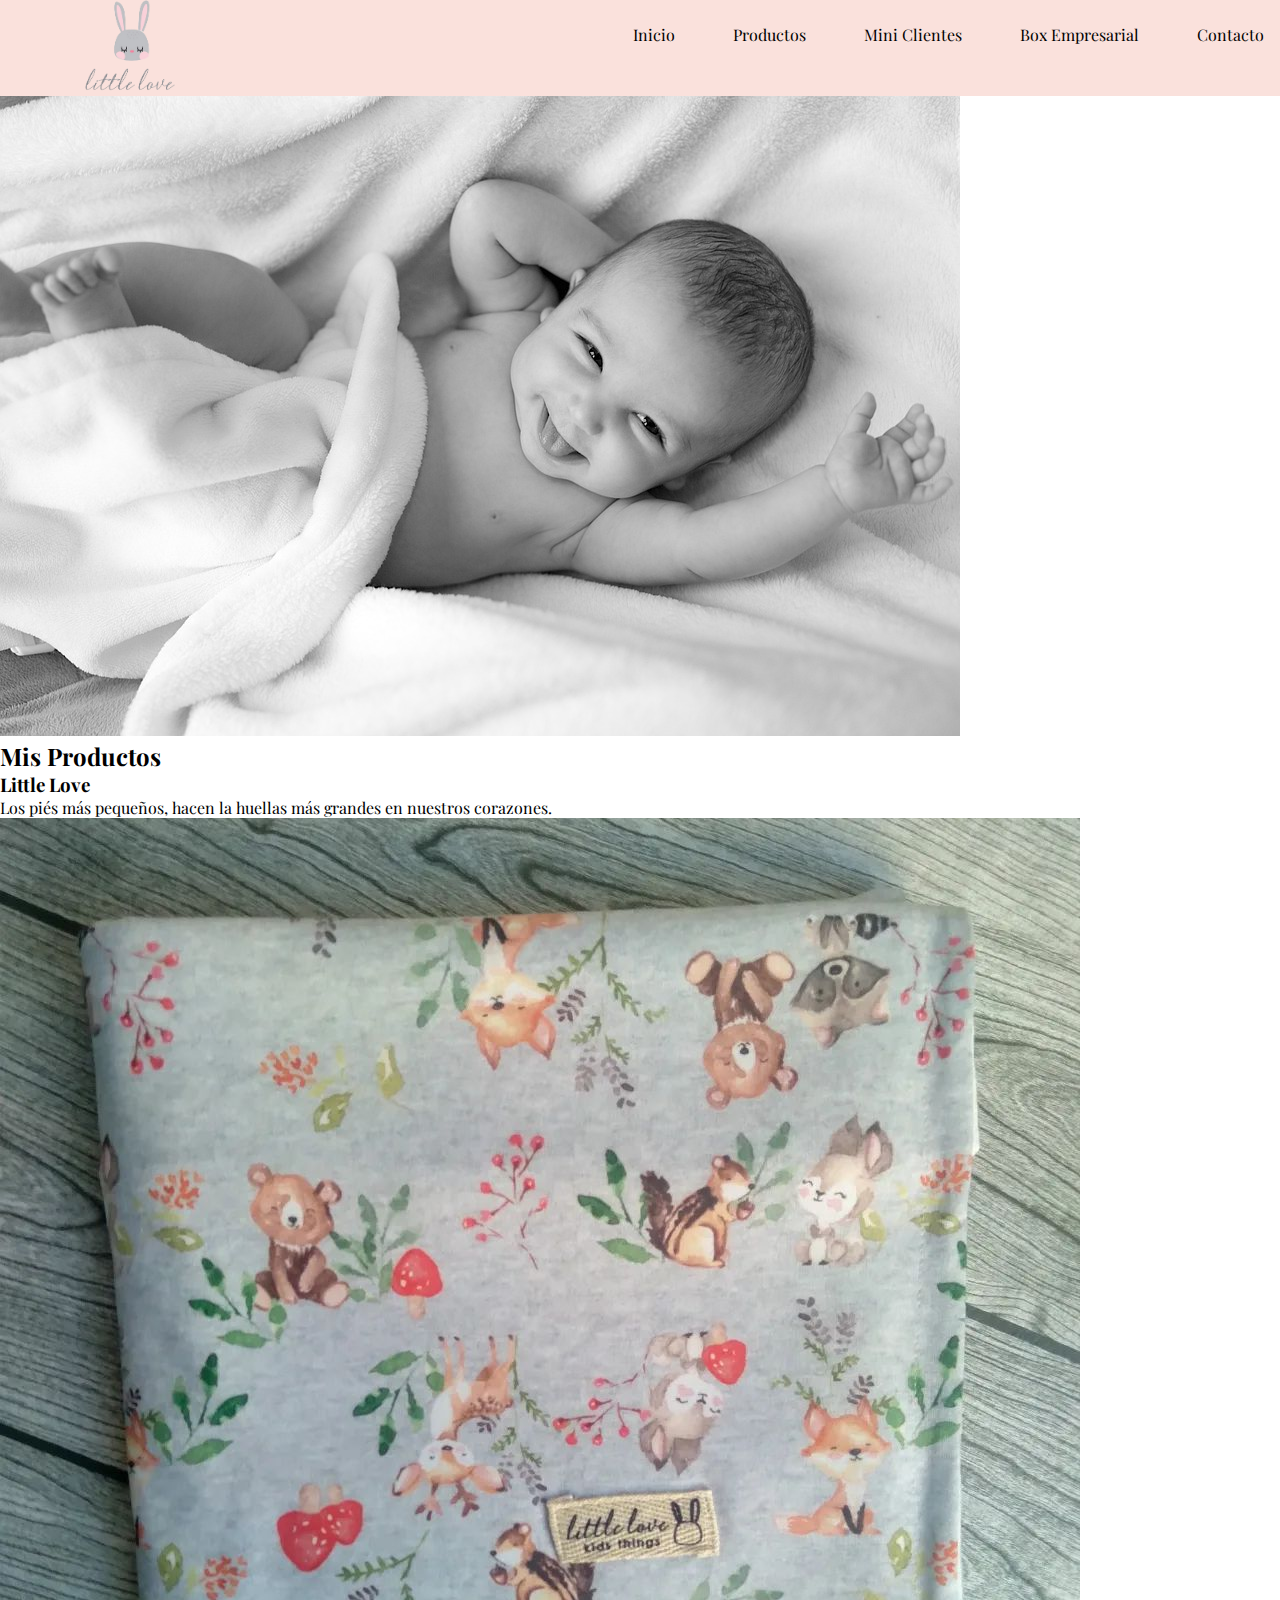
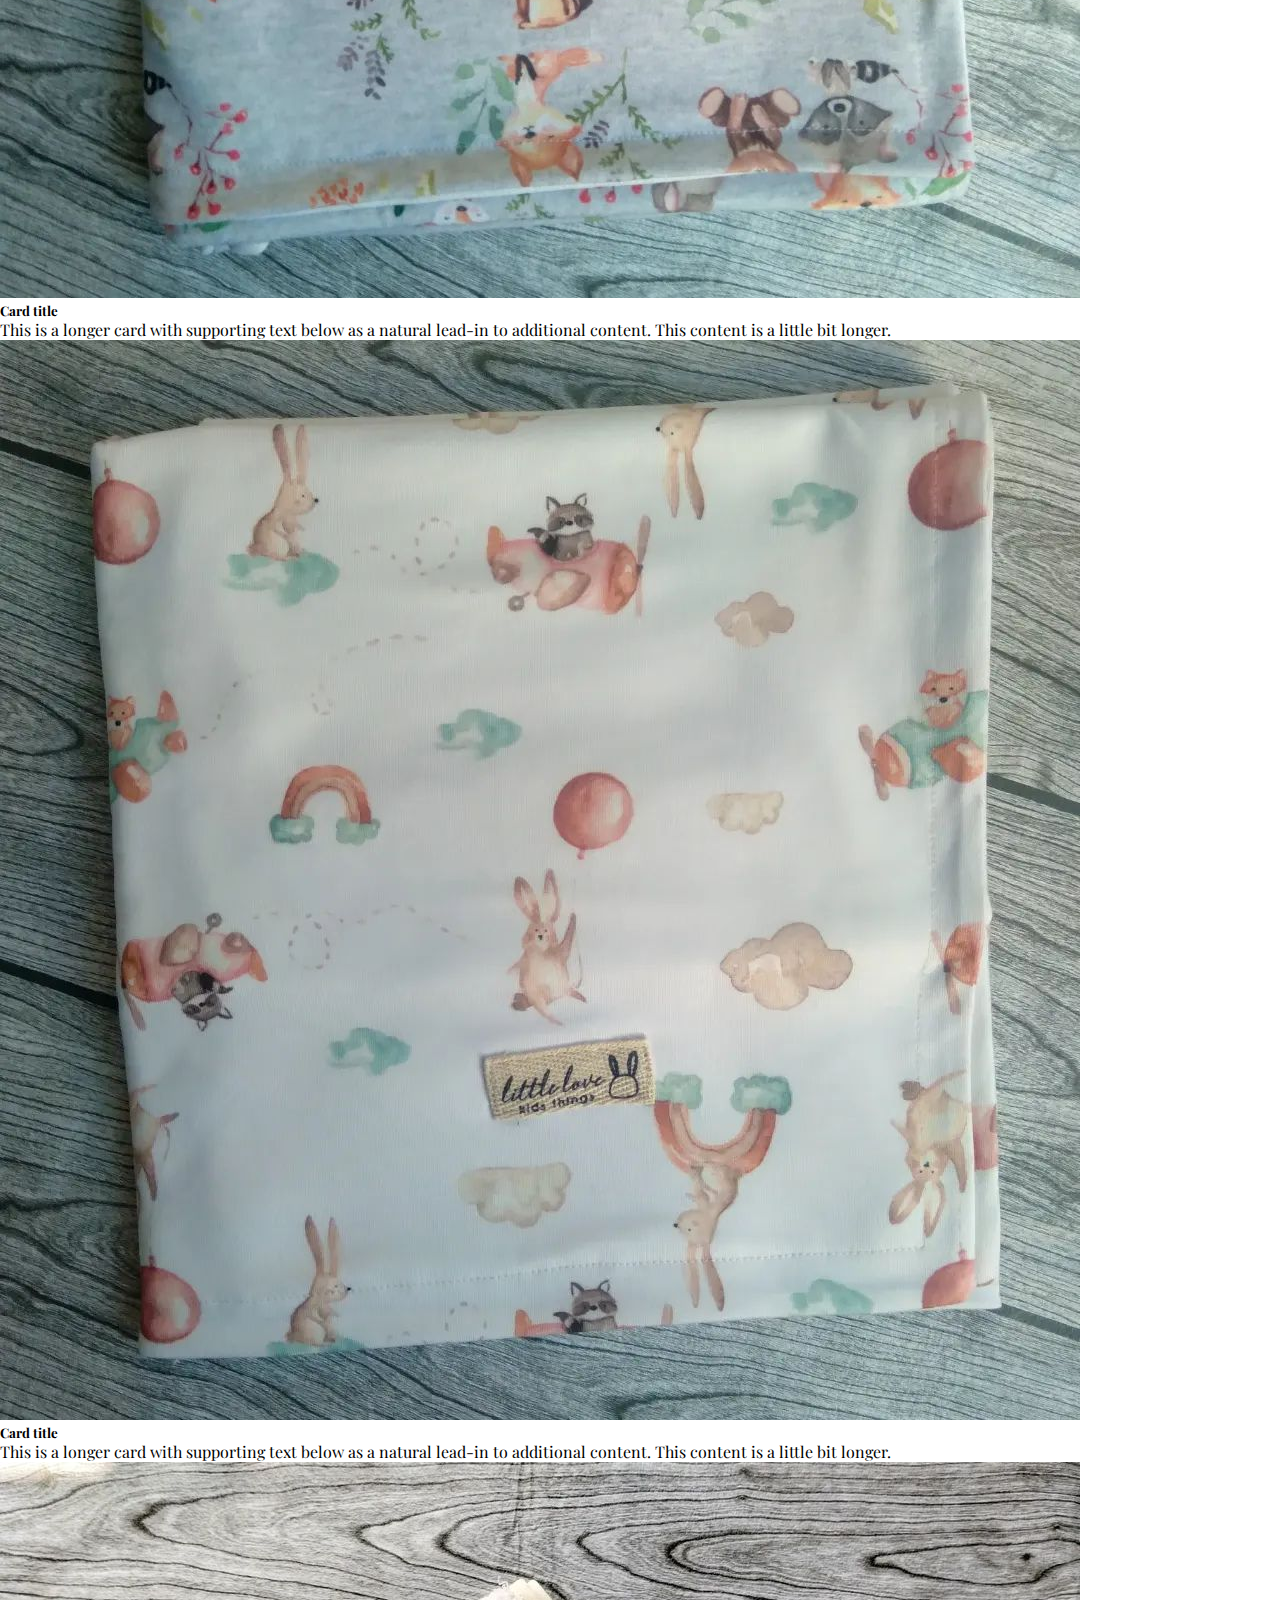
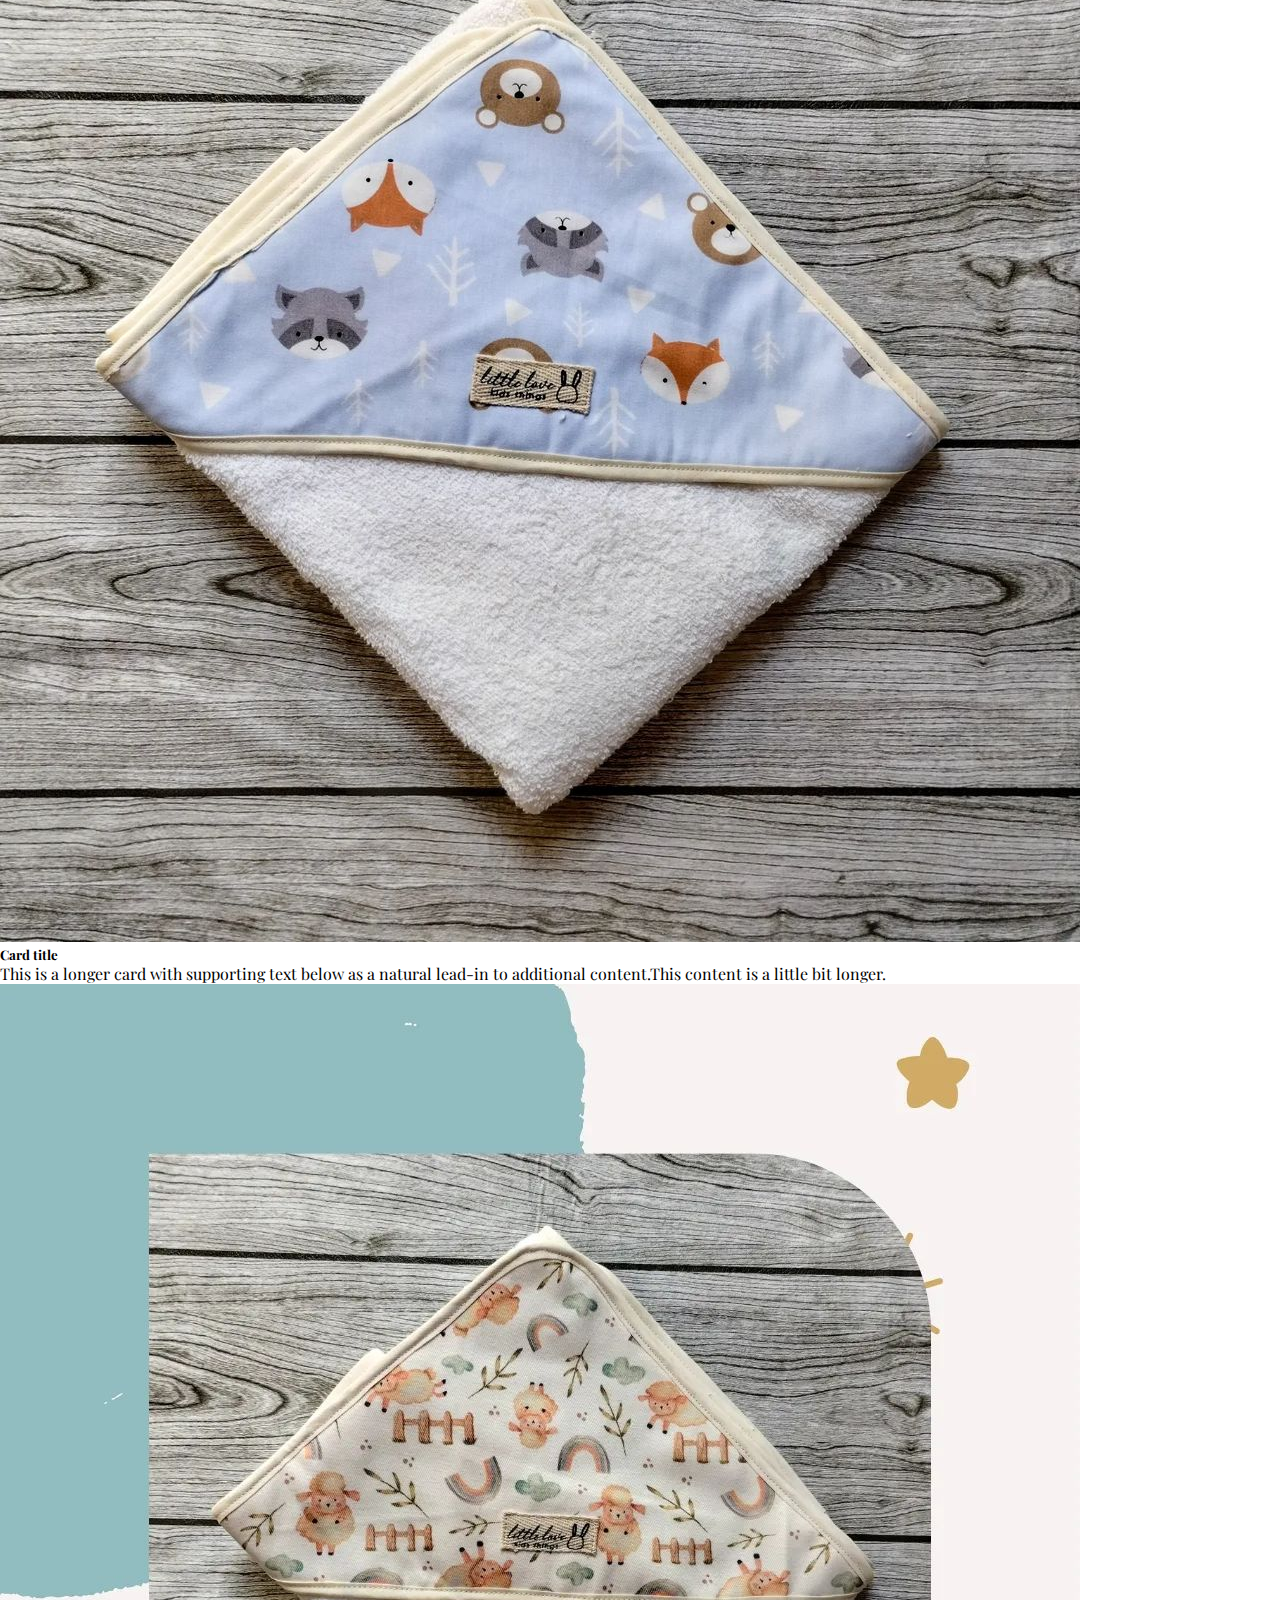
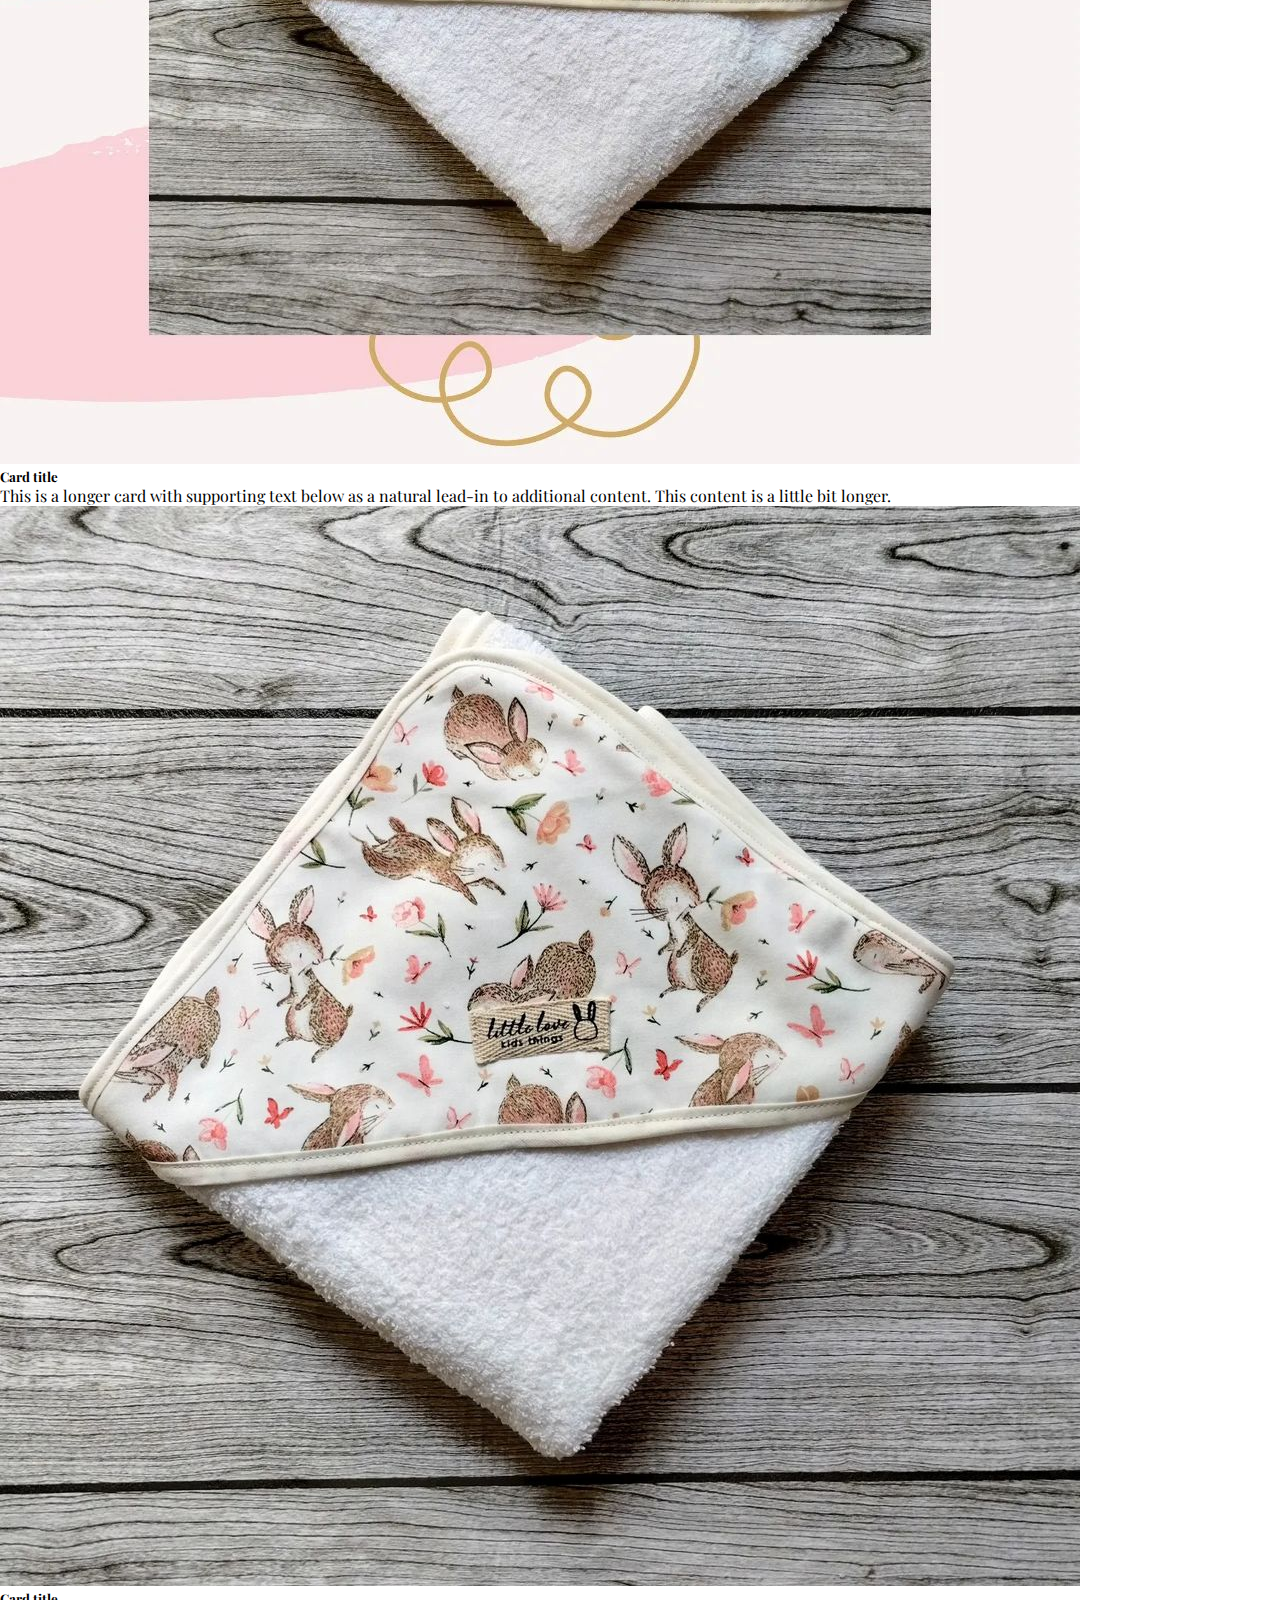
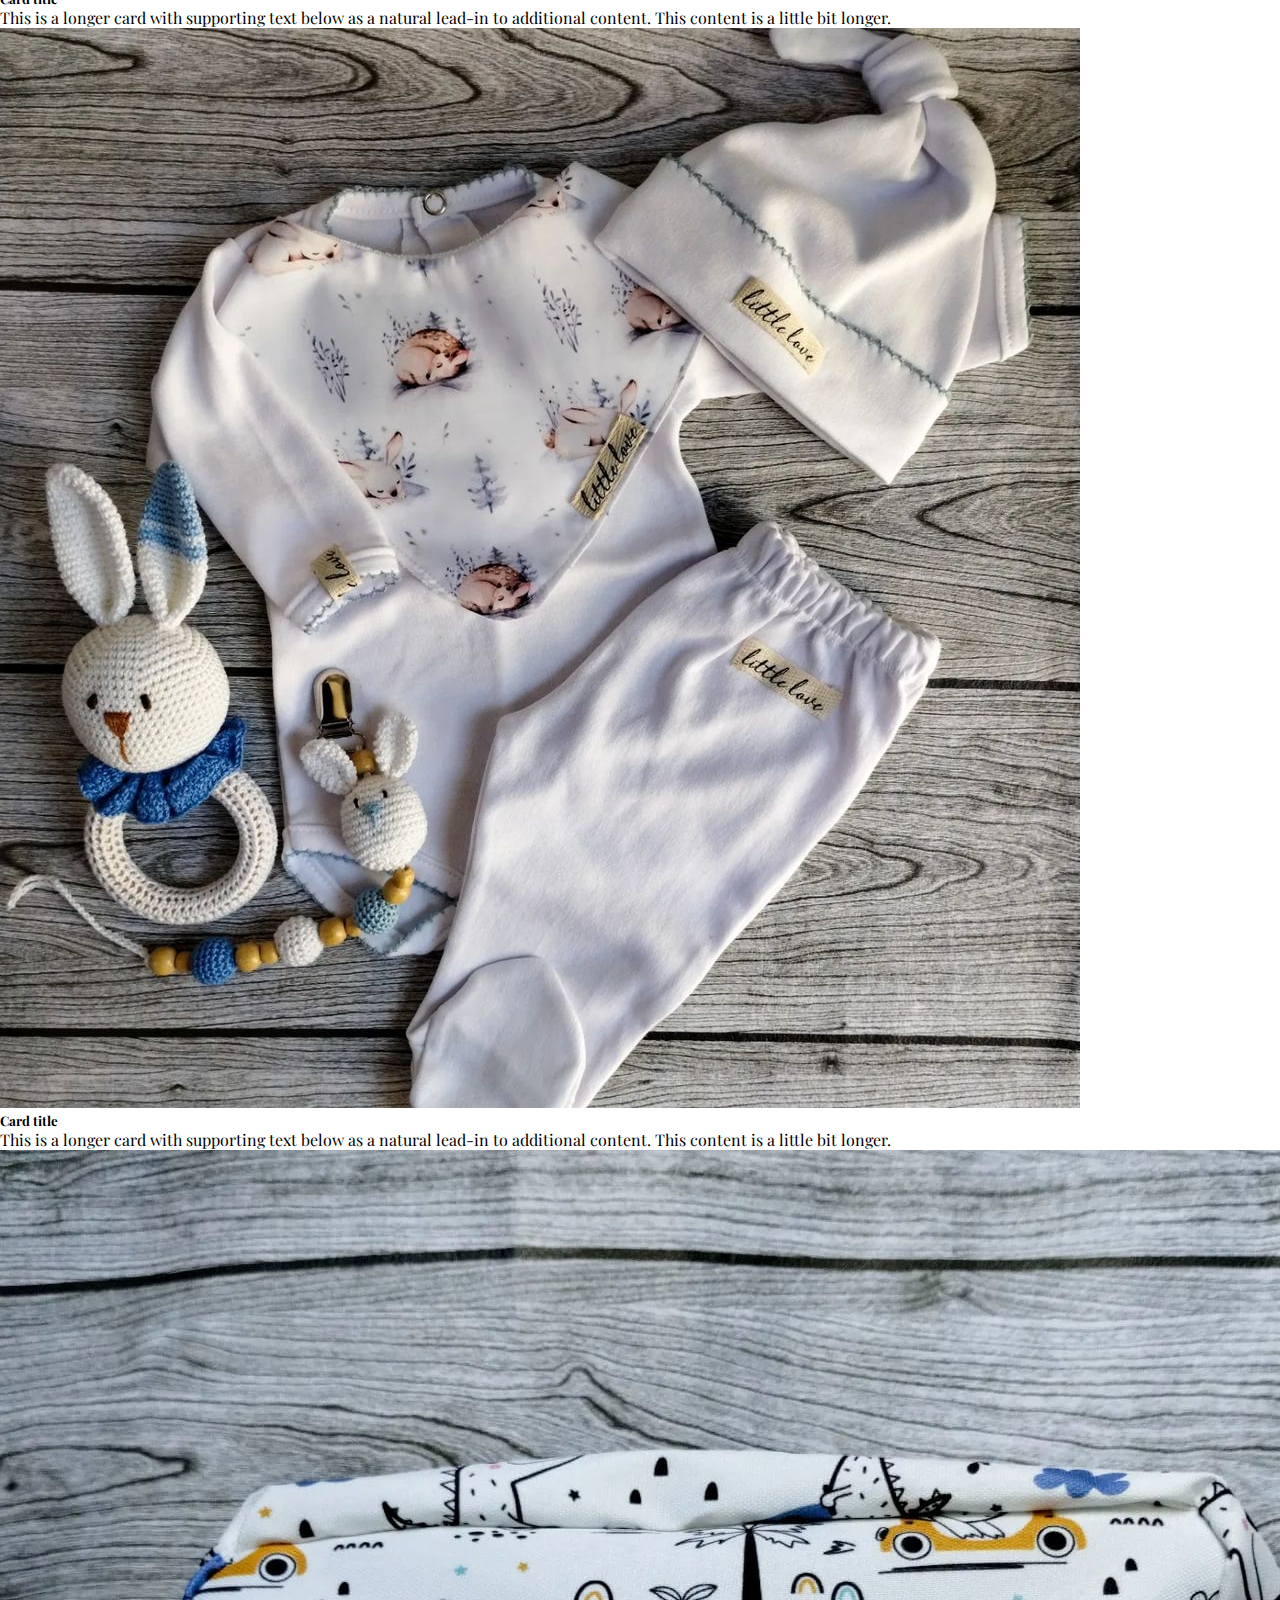
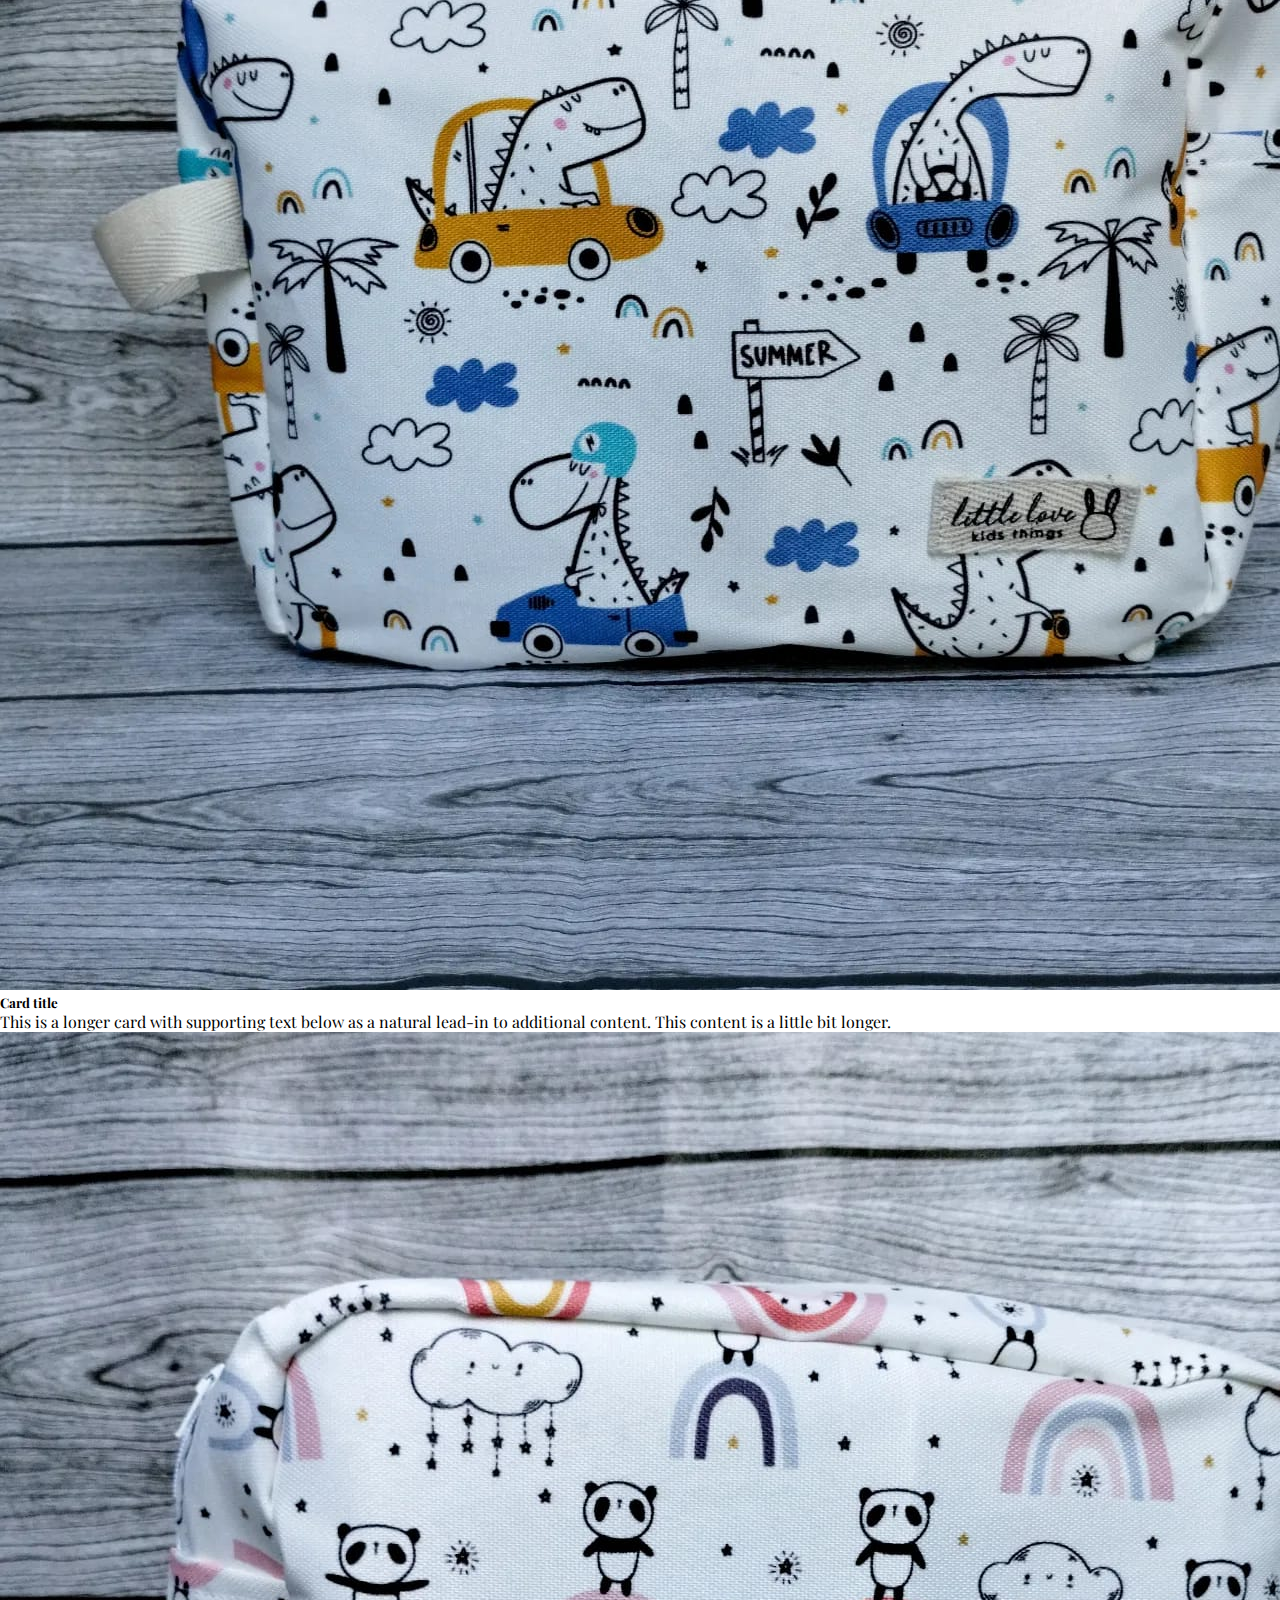
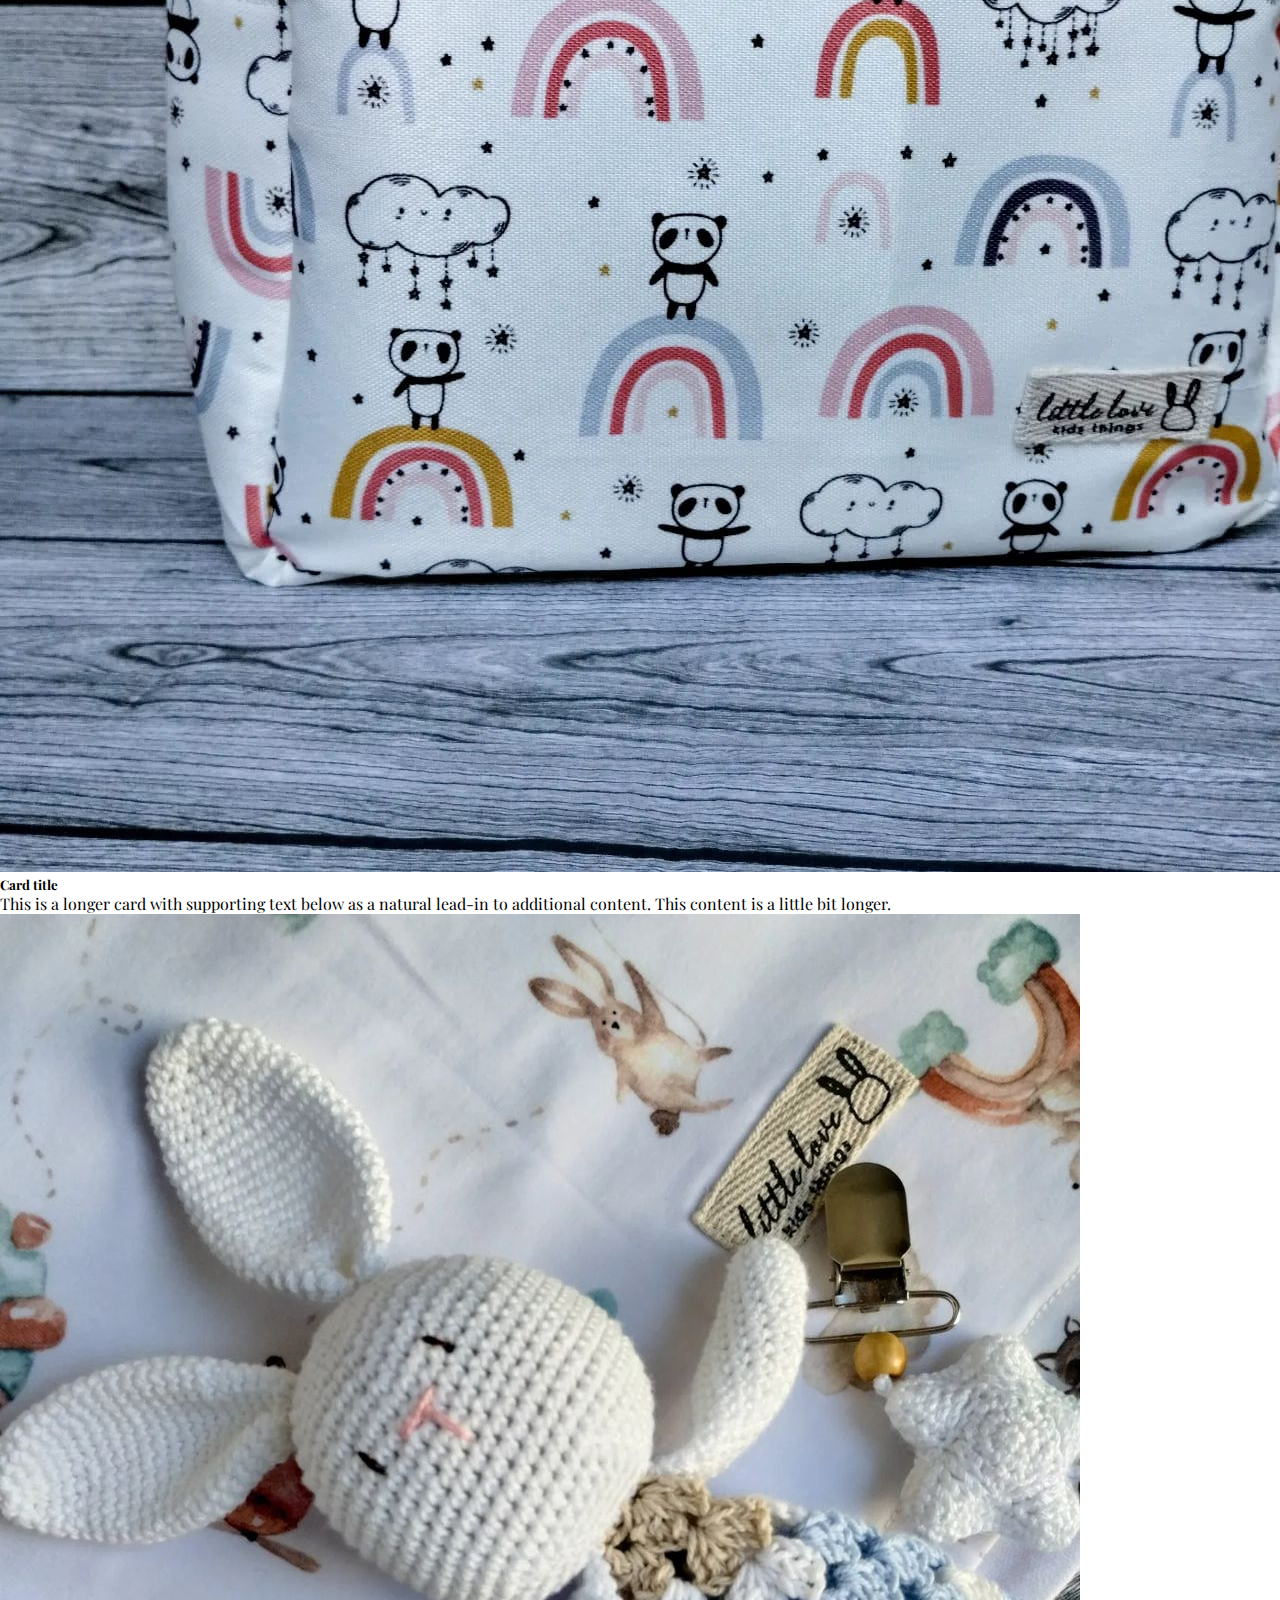
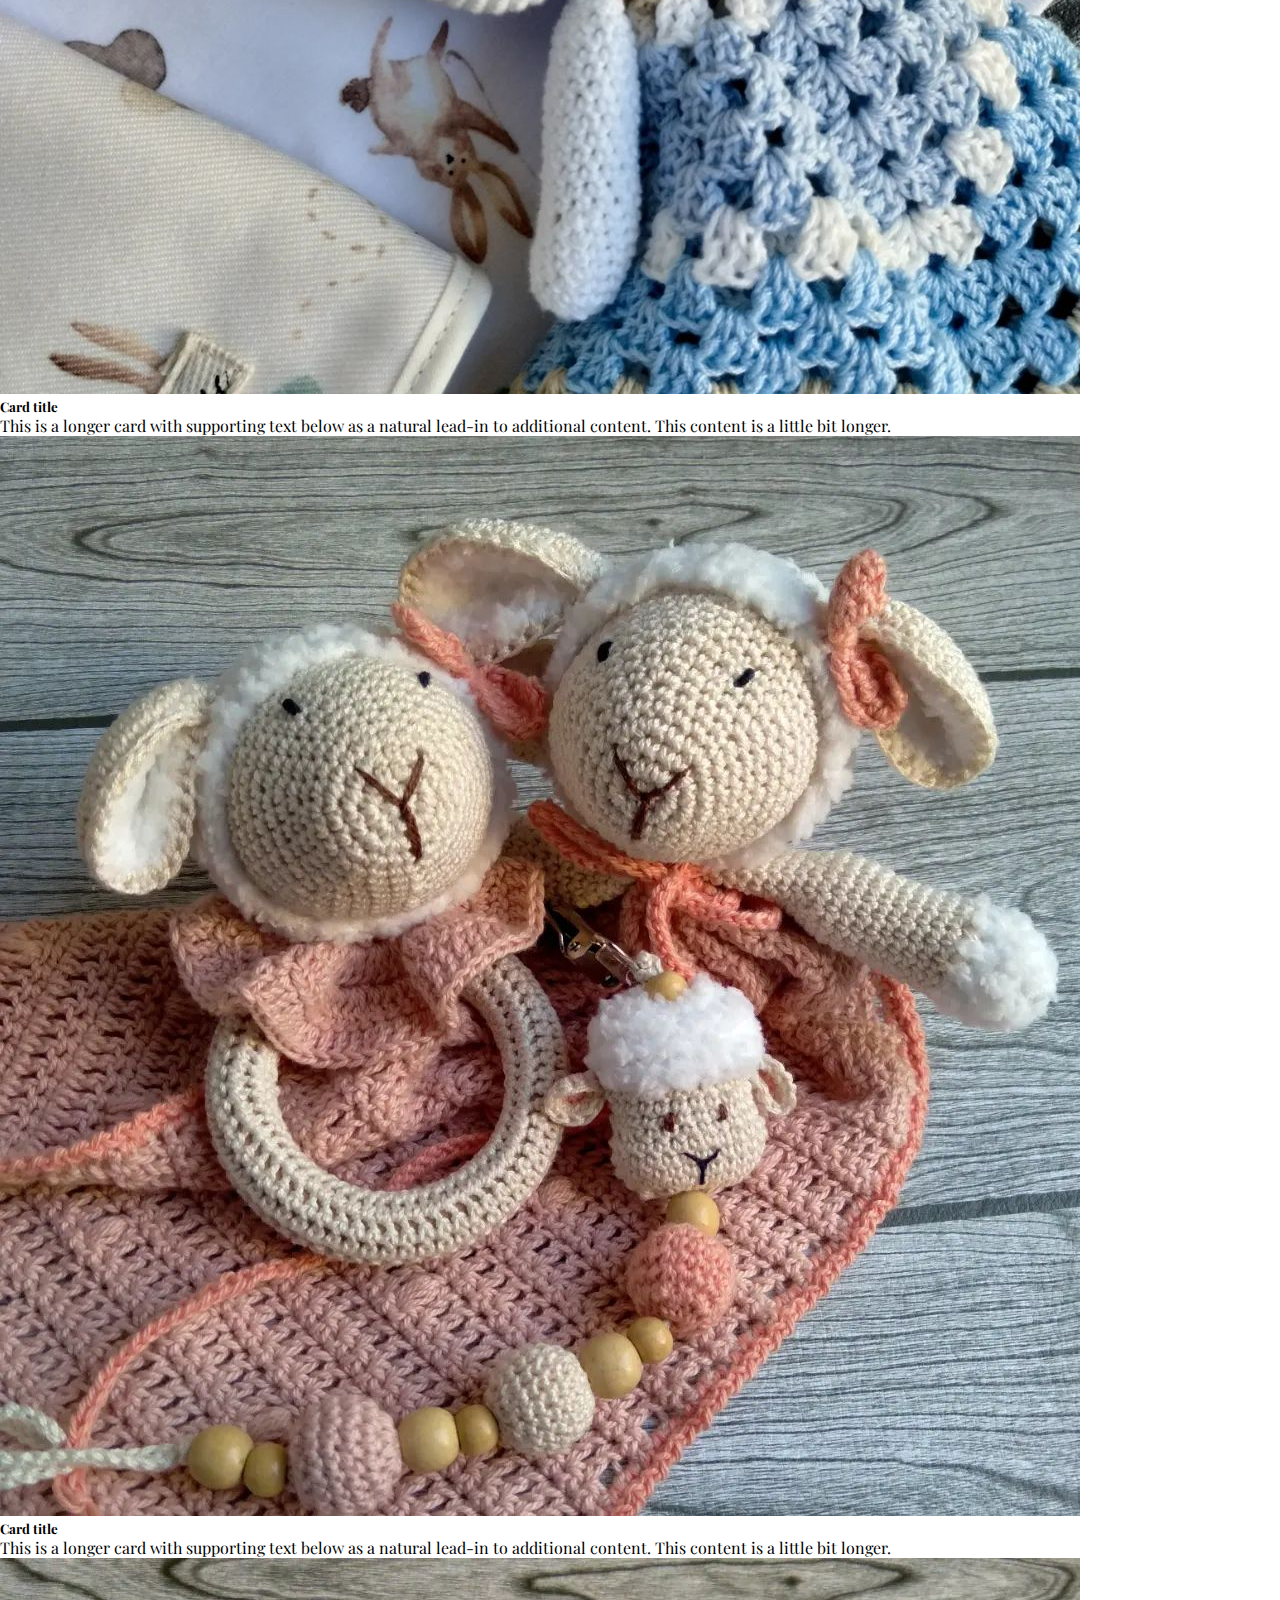
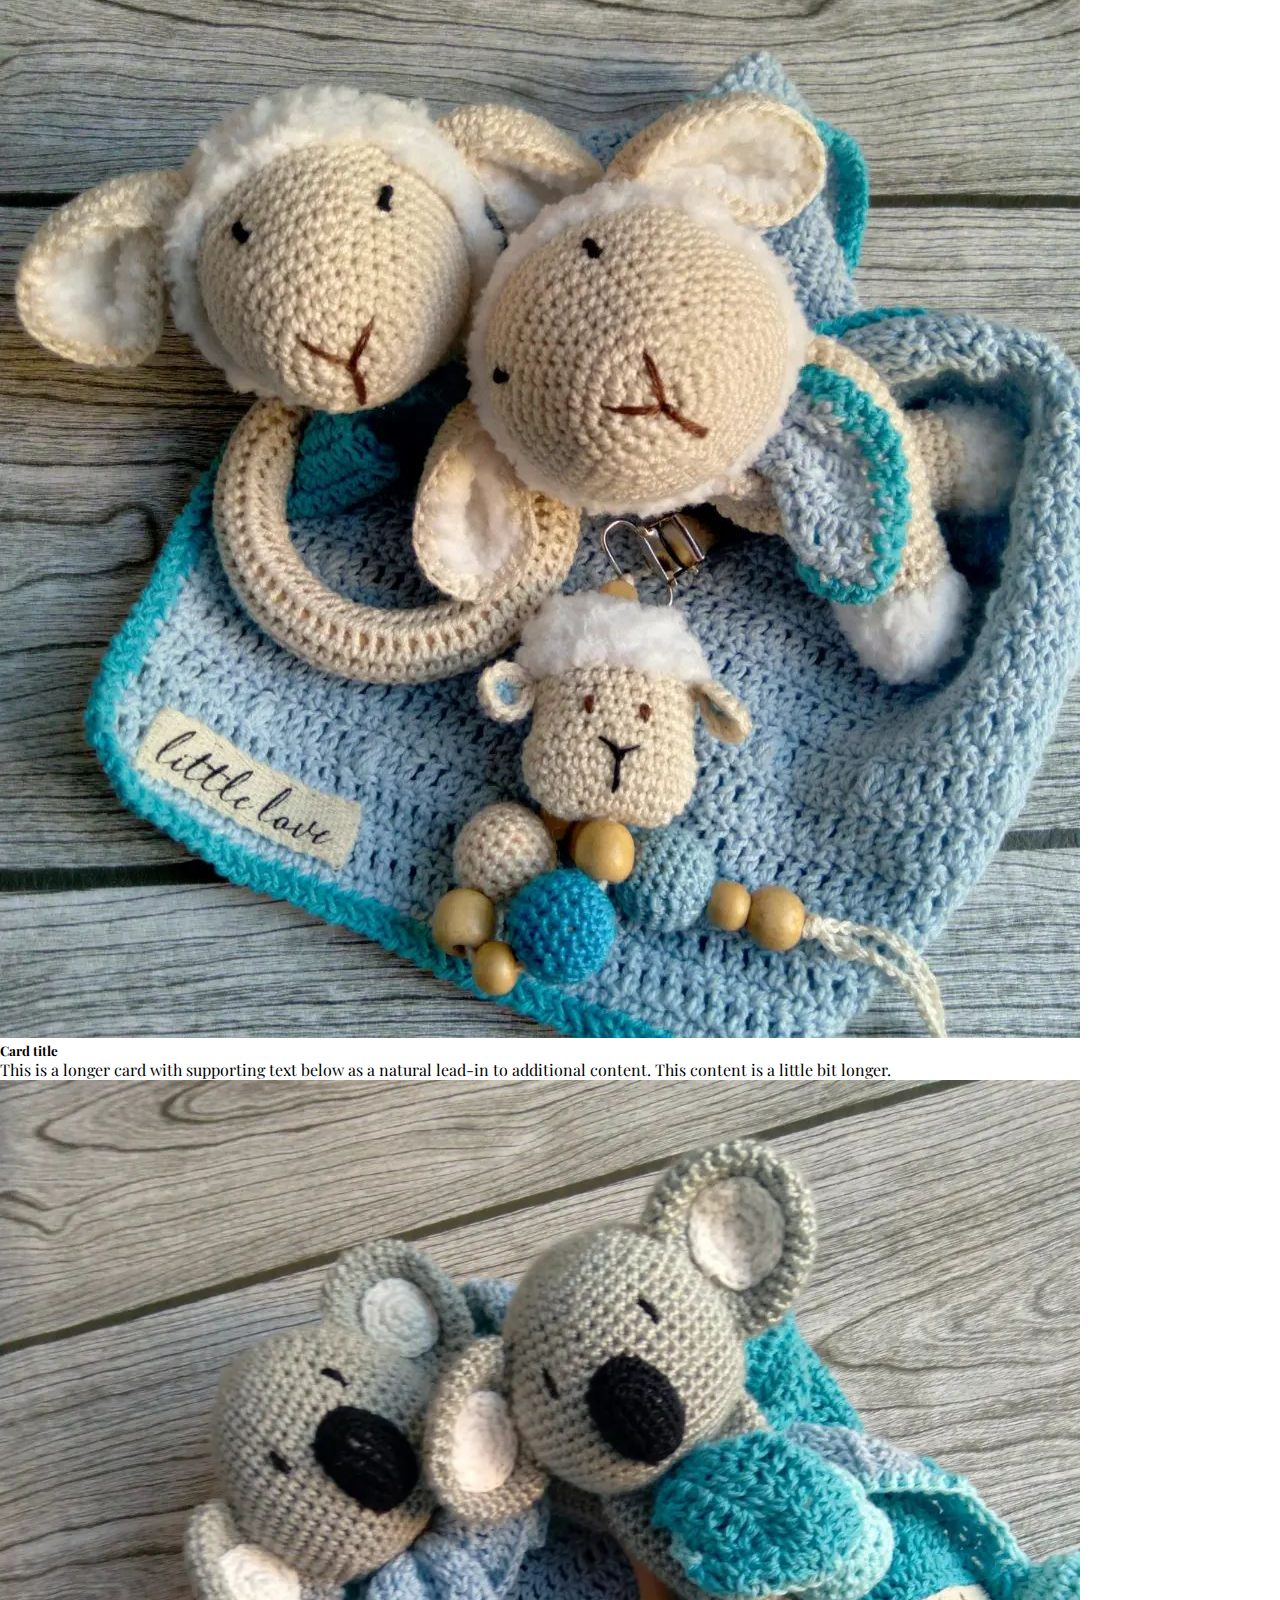
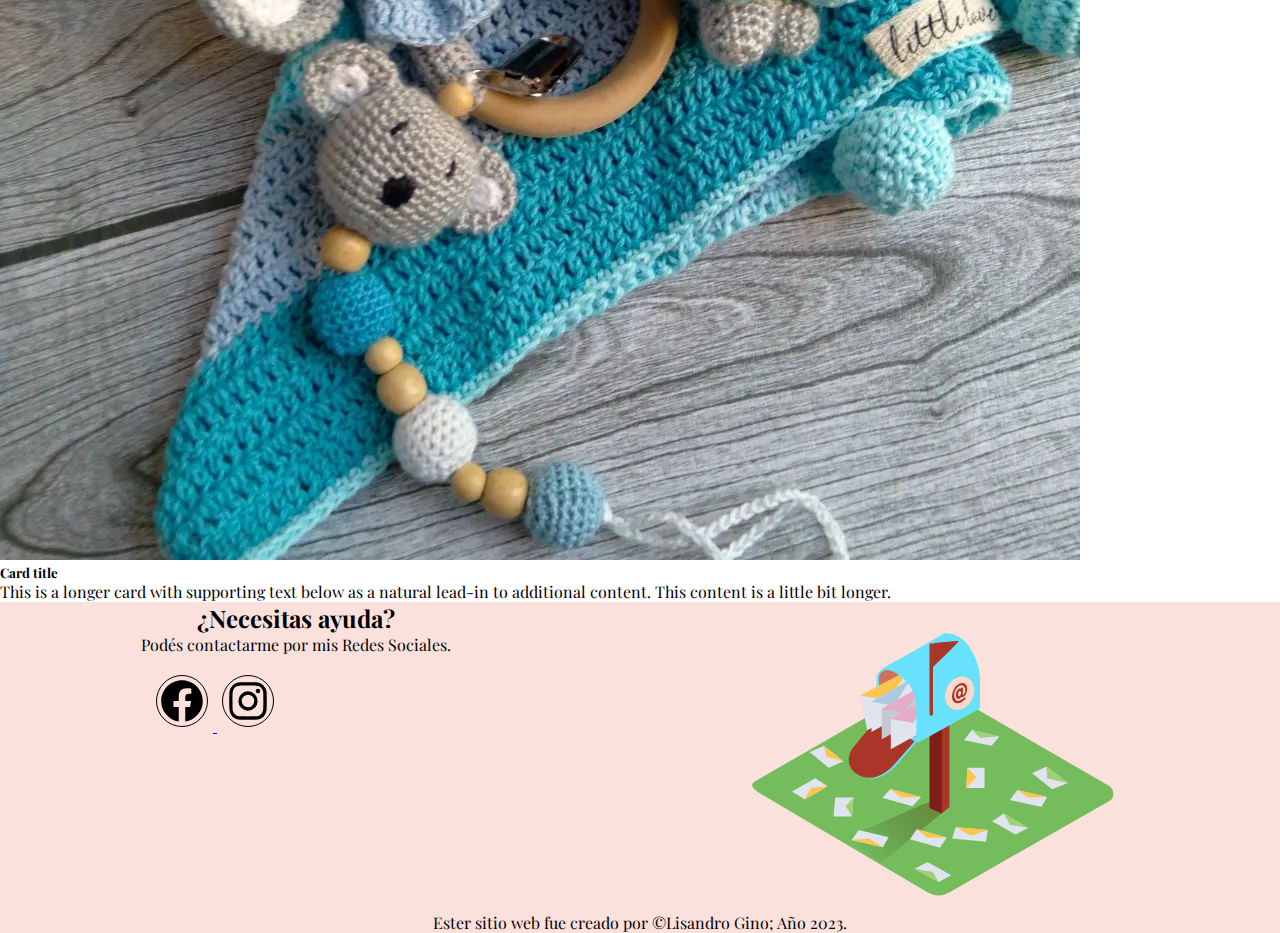
<file: section/product.html>
<!DOCTYPE html>
<html lang="en">
<head>
    <meta charset="UTF-8">
    <meta http-equiv="X-UA-Compatible" content="IE=edge">
    <meta name="viewport" content="width=device-width, initial-scale=1.0">
    <link rel="stylesheet" href="../SASS/main.css">
    <link rel="shortcut icon" href="./assetsnav/famiconsin fondo.png" type="image/x-icon">
    <link rel="shortcut icon" href="../assetsnav/famiconsin fondo.png" type="image/x-icon">
    <link href="https://cdn.jsdelivr.net/npm/bootstrap@5.3.0-alpha1/dist/css/bootstrap.min.css" rel="stylesheet" integrity="sha384-GLhlTQ8iRABdZLl6O3oVMWSktQOp6b7In1Zl3/Jr59b6EGGoI1aFkw7cmDA6j6gD" crossorigin="anonymous">
    <link rel="preconnect" href="https://fonts.googleapis.com">
    <link rel="preconnect" href="https://fonts.gstatic.com" crossorigin>
    <link href="https://fonts.googleapis.com/css2?family=Dancing+Script:wght@400;700&family=Playfair+Display:ital,wght@0,400;0,700;1,400&display=swap" rel="stylesheet">
    <title>Little Love</title>
</head>
<body>

    <div id="body-container">

            <header id="hero">

                <div class="hero-contaner">

                    <div class="nav-container"> 

                            <div class="logo">
                                <img src="../assetsnav/logoGrandeSinFondo.png" class="logo-img" alt="logo">
                            </div>
                    
                        <label for="menu" class="nav-lavel">
                            <img src="../assetsnav/bx-menu.svg" class="nav-img" alt="hamburguesa">
                        </label>
                        <input type="checkbox" id="menu" class="nav-input">
                
                        <nav id="nav-bar">
                            <ul>
                            <li><a href="../index.html"  class="nav-icons">Inicio</a></li>
                            <li><a href="./product.html"  class="nav-icons">Productos</a></li>
                            <li><a href="./client.html" class="nav-icons">Mini Clientes</a></li>
                            <li><a href="./empresa.html"  class="nav-icons">Box Empresarial</a></li>
                            <li><a href="./contact.html" class="nav-icons">Contacto</a></li>
                            </ul>
                        </nav> 

                    </div>

                </div>
            </header>
            <main>                    

                <div class="product-conteiner">
                    <div class="conteiner">

                        <div class="card bg-dark text-white m-2">
                            <img src="../assetsnav/productos/bebePortadaProuductos.jpg" class="card-img" alt="Bebe Potada">
                            <div class="card-img-overlay">
                            <h2 class="card-title text-md-center fw-bold">Mis Productos</h2>
                            <h3 class="card-title text-md-center fst-italic">Little Love</h3>
                            <p class="card-text text-md-center">Los piés más pequeños, hacen la huellas más grandes en nuestros corazones.</p>
                            </div>
                        </div>

                        <div class="row row-cols-1 row-cols-md-4 g-4 m-1 mb-3">
                                <div class="col">
                                <div class="card">
                                    <img src="../assetsnav/productos/manta.jpg" class="card-img-top" alt="Manta 1">
                                    <div class="card-body">
                                    <h5 class="card-title">Card title</h5>
                                    <p class="card-text">This is a longer card with supporting text below as a natural lead-in to additional content. This content is a little bit longer.</p>
                                    </div>
                                </div>
                                </div>
                                <div class="col">
                                <div class="card">
                                    <img src="../assetsnav/productos/manta2.jpg" class="card-img-top" alt="Manta 2">
                                    <div class="card-body">
                                    <h5 class="card-title">Card title</h5>
                                    <p class="card-text">This is a longer card with supporting text below as a natural lead-in to additional content. This content is a little bit longer.</p>
                                    </div>
                                </div>
                                </div>
                                <div class="col">
                                <div class="card">
                                    <img src="../assetsnav/productos/toallonCeleste.jpg" class="card-img-top" alt="Toalla Celeste">
                                    <div class="card-body">
                                    <h5 class="card-title">Card title</h5>
                                    <p class="card-text">This is a longer card with supporting text below as a natural lead-in to additional content.This content is a little bit longer.</p>
                                    </div>
                                </div>
                                </div>
                                <div class="col">
                                <div class="card">
                                    <img src="../assetsnav/productos/toallonOvejas.jpg" class="card-img-top" alt="Toallas Ovejas">
                                    <div class="card-body">
                                    <h5 class="card-title">Card title</h5>
                                    <p class="card-text">This is a longer card with supporting text below as a natural lead-in to additional content. This content is a little bit longer.</p>
                                    </div>
                                </div>
                                </div>
                                <div class="col">

                                    <div class="card">
                                    <img src="../assetsnav/productos/toallonCenejo.jpg" class="card-img-top" alt="Toallas Conejo">
                                    <div class="card-body">
                                        <h5 class="card-title">Card title</h5>
                                        <p class="card-text">This is a longer card with supporting text below as a natural lead-in to additional content. This content is a little bit longer.</p>
                                    </div>
                                    </div>
                                </div>
                                <div class="col">
                                <div class="card">
                                  <img src="../assetsnav/productos/setVaron.jpg" class="card-img-top" alt="Toallas Ovejas">
                                  <div class="card-body">
                                    <h5 class="card-title">Card title</h5>
                                    <p class="card-text">This is a longer card with supporting text below as a natural lead-in to additional content. This content is a little bit longer.</p>
                                  </div>
                                </div>
                                </div>
                                <div class="col">
                                    <div class="card">
                                    <img src="../assetsnav/productos/bagsAnimales.jpeg" class="card-img-top" alt="Bags animales">
                                    <div class="card-body">
                                        <h5 class="card-title">Card title</h5>
                                        <p class="card-text">This is a longer card with supporting text below as a natural lead-in to additional content. This content is a little bit longer.</p>
                                    </div>
                                    </div>
                                </div>
                                <div class="col">
                                    <div class="card">
                                    <img src="../assetsnav/productos/bagsArcoiris.jpeg" class="card-img-top" alt="Toallas Ovejas">
                                    <div class="card-body">
                                        <h5 class="card-title">Card title</h5>
                                        <p class="card-text">This is a longer card with supporting text below as a natural lead-in to additional content. This content is a little bit longer.</p>
                                    </div>
                                    </div>
                                </div>
                                <div class="col">
                                    <div class="card">
                                    <img src="../assetsnav/productos/muñecoDeApego.jpg" class="card-img-top" alt="Muñeco de Apego">
                                    <div class="card-body">
                                        <h5 class="card-title">Card title</h5>
                                        <p class="card-text">This is a longer card with supporting text below as a natural lead-in to additional content. This content is a little bit longer.</p>
                                    </div>
                                    </div>
                                </div>
                                <div class="col">
                                    <div class="card">
                                    <img src="../assetsnav/productos/muñecos.jpg" class="card-img-top" alt="Toallas Ovejas">
                                    <div class="card-body">
                                        <h5 class="card-title">Card title</h5>
                                        <p class="card-text">This is a longer card with supporting text below as a natural lead-in to additional content. This content is a little bit longer.</p>
                                    </div>
                                    </div>
                                </div>
                                <div class="col">
                                    <div class="card">
                                      <img src="../assetsnav/productos/muñecosDos.jpg" class="card-img-top" alt="Toallas Ovejas">
                                      <div class="card-body">
                                        <h5 class="card-title">Card title</h5>
                                        <p class="card-text">This is a longer card with supporting text below as a natural lead-in to additional content. This content is a little bit longer.</p>
                                      </div>
                                    </div>
                                  </div>
                                  <div class="col">
                                    <div class="card">
                                      <img src="../assetsnav/productos/koalaYportaChupete.jpg" class="card-img-top" alt="Koala Porta Chupeta">
                                      <div class="card-body">
                                        <h5 class="card-title">Card title</h5>
                                        <p class="card-text">This is a longer card with supporting text below as a natural lead-in to additional content. This content is a little bit longer.</p>
                                      </div>
                                    </div>
                                  </div>  
                        </div>

                    </div>

                </div>
            </main>
            <footer id="footer">
                <div class="footer-conteiner-conteiner">
                    <div class="footer-conteiner">
                
                        <div class="footer-contact">
                            <h2 class="title">¿Necesitas ayuda?</h2>
                            <p class="footer-text">Podés contactarme por mis Redes Sociales.</p>
                        </div>
                
                        <div class="footer-social">
                            <a href="#">
                
                                <img src="../assetsnav/facebook.svg" alt="facebook" class="footer-icon footer-icon footer__icon--facebook">
                            </a>
                            <a href="#">
   
                                <img src="../assetsnav/instagram.svg" alt="instagram" class="footer-icon footer-icon footer__icon--instagram">
                            </a>
                        </div>
                    </div>
                    
                    <figure id="footer-image">
                        <img src="../assetsnav/Full Inbox _Isometric.svg" alt="correo lleno" class="footer-img">
                    </figure>

                </div>    
            
                    <p class="footer-copyright">Ester sitio web fue creado por &copy;Lisandro Gino; Año 2023.</p>
                
            </footer>
    </div> 
        
    <script src="https://cdn.jsdelivr.net/npm/bootstrap@5.3.0-alpha1/dist/js/bootstrap.bundle.min.js" integrity="sha384-w76AqPfDkMBDXo30jS1Sgez6pr3x5MlQ1ZAGC+nuZB+EYdgRZgiwxhTBTkF7CXvN" crossorigin="anonymous"></script>    
</body>
</html>
</file>
<file: SASS/main.css>
* {
  margin: 0;
  padding: 0;
  font-family: "Dancing Script", cursive;
  font-family: "Playfair Display", serif;
}

#hero {
  /*position: fixed;*/
  margin-top: 0;
  font-family: "Playfair Display", serif;
  font-weight: 200;
}
#hero .nav-container {
  display: flex;
  justify-content: space-around;
  align-items: center;
  background-color: #FAE1DC;
}
#hero .nav-container .logo img {
  width: 40%;
}
#hero .nav-container label, #hero .nav-container .nav-input {
  display: none;
}
#hero .nav-container #nav-bar ul {
  display: grid;
  grid-auto-flow: column;
  gap: 3em;
  list-style-type: none;
}
#hero .nav-container #nav-bar ul .nav-icons {
  text-decoration: none;
  margin: 10px;
  color: black;
  --clippy: polygon(0 0, 0 0, 0 100%, 0% 100%);
}
#hero .nav-container #nav-bar ul .nav-icons::after {
  content: "";
  display: block;
  background: black;
  width: 80%;
  margin-top: 3px;
  height: 3px;
  -webkit-clip-path: var(--clippy);
          clip-path: var(--clippy);
  transition: -webkit-clip-path 0.5s;
  transition: clip-path 0.5s;
  transition: clip-path 0.5s, -webkit-clip-path 0.5s;
}
#hero .nav-container #nav-bar ul .nav-icons:hover {
  --clippy: polygon(0 0, 100% 0, 100% 100%, 0 100%);
}

@media (max-width: 768px) {
  #hero .nav-lavel {
    display: block;
    cursor: pointer;
  }
  #hero .nav-input:checked + #nav-bar ul {
    -webkit-clip-path: circle(100% at center);
            clip-path: circle(100% at center);
  }
  #hero #nav-bar ul {
    position: fixed;
    top: 80px;
    bottom: 0;
    background: #D9D9DD;
    left: 0;
    display: flex;
    justify-content: space-evenly;
    flex-direction: column;
    align-items: center;
    width: 100%;
    -webkit-clip-path: circle(0 at center);
            clip-path: circle(0 at center);
    transition: -webkit-clip-path 1s ease-in-out;
    transition: clip-path 1s ease-in-out;
    transition: clip-path 1s ease-in-out, -webkit-clip-path 1s ease-in-out;
  }
}
/*-------------------FOOTER---------------*/
@media (max-width: 768px) {
  #footer {
    background-color: #FAE1DC;
    display: flex;
    flex-direction: column;
  }
  #footer .footer-conteiner-conteiner {
    display: flex;
    flex-direction: column;
  }
  #footer .footer-conteiner-conteiner .footer-conteiner {
    align-items: center;
  }
  #footer .footer-conteiner-conteiner .footer-conteiner .footer-contact {
    margin-bottom: 10px;
    text-align: center;
  }
  #footer .footer-conteiner-conteiner .footer-conteiner .footer-contact-text {
    font-family: "Dancing Script", cursive;
    font-weight: 700;
  }
  #footer .footer-conteiner-conteiner .footer-conteiner .footer-social {
    margin: 15px 10px;
  }
  #footer .footer-conteiner-conteiner .footer-conteiner .footer-social .footer-icon {
    border: 1px solid black;
    border-radius: 50%;
    width: 50px;
    height: auto;
    margin: 5px;
  }
  #footer .footer-conteiner-conteiner .footer-conteiner .footer-social .footer__icon--facebook:hover {
    transform: scale(1.2);
  }
  #footer .footer-conteiner-conteiner .footer-conteiner .footer-social .footer__icon--instagram:hover {
    transform: scale(1.2);
  }
  #footer .footer-image-img {
    display: none;
  }
  #footer .footer-copyright {
    display: flex;
    justify-content: center;
  }
}
#footer {
  background-color: #FAE1DC;
  display: flex;
  flex-direction: column;
}
#footer .footer-conteiner-conteiner {
  display: flex;
  flex-direction: row;
  justify-content: space-around;
}
#footer .footer-conteiner-conteiner .footer-conteiner {
  align-items: center;
}
#footer .footer-conteiner-conteiner .footer-conteiner .footer-contact {
  margin-bottom: 10px;
  text-align: center;
}
#footer .footer-conteiner-conteiner .footer-conteiner .footer-contact-text {
  font-family: "Dancing Script", cursive;
  font-weight: 700;
}
#footer .footer-conteiner-conteiner .footer-conteiner .footer-social {
  margin: 15px 10px;
}
#footer .footer-conteiner-conteiner .footer-conteiner .footer-social .footer-icon {
  border: 1px solid black;
  border-radius: 50%;
  width: 50px;
  height: auto;
  margin: 5px;
}
#footer .footer-conteiner-conteiner .footer-conteiner .footer-social .footer__icon--facebook:hover {
  transform: scale(1.2);
}
#footer .footer-conteiner-conteiner .footer-conteiner .footer-social .footer__icon--instagram:hover {
  transform: scale(1.2);
}
#footer .footer-copyright {
  display: flex;
  justify-content: center;
}

main .cart-container {
  margin: 10px 30px;
}
main .cart-container #card {
  display: flex;
  flex-direction: column;
  align-items: center;
  justify-content: center;
  margin: 5%, 10%;
  padding: 110px;
  gap: 12px;
  transition: gap 200ms;
}
main .cart-container #card:hover {
  gap: 24px;
}
main .cart-container #card img {
  width: 150px;
  border-radius: 50%;
}
main .cart-container #card .romiPresentation {
  text-align: center;
  font-family: "Dancing Script", cursive;
  font-weight: 700;
}
main .productosDestacados-conteiner-conteiner #outstanding .titule {
  margin: 20px;
  margin-bottom: 30px;
  text-align: center;
}
main .productosDestacados-conteiner-conteiner #outstanding .card-conteiner-conteiner .card-conteiner {
  display: flex;
  justify-content: center;
  align-items: center;
  gap: 10px;
}
main .productosDestacados-conteiner-conteiner #outstanding .card-conteiner-conteiner .card-conteiner .card-product {
  display: grid;
  grid-template-rows: 1fr 1fr;
  grid-template-columns: 1fr;
  justify-items: center;
  align-items: center;
}
main .productosDestacados-conteiner-conteiner #outstanding .card-conteiner-conteiner .card-conteiner .card-product .card-product-img {
  display: grid;
  grid-row: 1fr;
  grid-column: 1fr;
  justify-items: center;
  align-items: center;
}
main .productosDestacados-conteiner-conteiner #outstanding .card-conteiner-conteiner .card-conteiner .card-product .card-product-img .card-img {
  width: 30%;
  height: auto;
  border-radius: 50%;
  border: #FAE1DC solid 5px;
  justify-items: center;
  align-items: center;
}
main .productosDestacados-conteiner-conteiner #outstanding .card-conteiner-conteiner .card-conteiner .card-product .card-product-content {
  text-align: center;
}

.main .title {
  text-align: center;
  margin: 20px;
}
.main .title-text {
  font-family: "Dancing Script", cursive;
  font-weight: 700;
  text-align: center;
  margin: 20px;
}
.main .gallery {
  padding-top: 20px;
  padding-bottom: 10px;
  margin: 20px;
  display: grid;
  grid-template-columns: repeat(3, 1fr);
  grid-auto-rows: auto;
  justify-items: center;
  gap: 50px;
}
.main .gallery .gallery__picture {
  display: grid;
  justify-items: center;
  align-items: center;
  background-color: #fff;
  border: 10px solid #fff;
  border-bottom: 60px solid #fff;
  box-shadow: 15px 15px 15px rgba(0, 0, 0, 0.7);
  border-radius: 8px;
}
.main .gallery .gallery__picture:hover {
  transform: scale(1.1) rotate(5deg);
  transition: 0.7s;
}
.main .gallery .gallery__picture img {
  width: 60%;
  height: auto;
}
.main .gallery .galery__picture--p2:hover {
  transform: scale(1.1) rotate(-5deg);
  transition: 0.7s;
}
.main .gallery .galery__picture--p5:hover {
  transform: scale(1.1) rotate(-5deg);
  transition: 0.7s;
}
.main .gallery .galery__picture--p8:hover {
  transform: scale(1.1) rotate(-5deg);
  transition: 0.7s;
}/*# sourceMappingURL=main.css.map */
</file>
<file: css/style.css>
*{
    margin: 0;
    padding: 0;
    font-family: 'Dancing Script', cursive;
    font-family: 'Playfair Display', serif;
   
}

body{
    background-color: #D9D9DD;
}

/*-----------------------HEADER--------------*/

#hero{
    /*position: fixed;*/
    margin-top: 0;
    font-family: 'Playfair Display', serif;
    font-weight: 200;
    
}

#hero .nav-container{
    display: flex;
    justify-content: space-around;
    align-items: center;
    background-color: #FAE1DC;
}

.logo img{
    width: 40%;
}

#nav-bar ul{
    display: grid;
    grid-auto-flow: column;
    gap: 3em;
    list-style-type: none;  
}

.nav-icons{
    text-decoration: none;
    margin: 10px;
    color: black;
    --clippy: polygon(0 0, 0 0, 0 100%, 0% 100%);
}

.nav-icons::after {
    content: "";
    display: block;
    background: black;
    width: 80%;
    margin-top: 3px;
    height: 3px;
    clip-path: var(--clippy);
    transition: clip-path .5s;
}

.nav-icons:hover {
    --clippy: polygon(0 0, 100% 0, 100% 100%, 0 100%);
}

.nav-lavel, .nav-imput{
    display: none;
}

/*--------------------INDEX--------------*/
/*SECTION - CARRUCEL*/
.slider-conteiner-conteiner{
    margin: 20px; 
    position: relative; 
    z-index: -100;
}

/*SECTION - CARD PRESENTARION*/

.cart-container{
        margin: 10px 30px;
}

#card{
    display: flex;
    flex-direction: column;
    align-items: center;
    justify-content: center;
    margin: 5%, 10%;
    padding: 110px;

    gap: 12px;
    transition: gap 200ms;
}

#card:hover{
    gap: 24px;
}

#card img {
    width: 150px;
    border-radius: 50%;
}

.romiPresentation{
    text-align: center;
    font-family: 'Dancing Script', cursive;
    font-weight: 700;

}

/*SECTION - PRODUCTOS DESTACADOS*/

.productosDestacados-container-conteiner h2{
    margin: 20px;
    margin-bottom: 30px;
    text-align: center;
   
}

.card-container{
    display: flex;
    justify-content: center;
    align-items: center;
    gap: 10px;
    
}

.card-product{
    display: grid;
    grid-template-rows: 1fr 1fr;
    grid-template-columns: 1fr;
    justify-items: center;
    align-items: center;
}


.card-product-img{
    display: grid;
    grid-row: 1fr;
    grid-column: 1fr; 
    justify-items: center;
    align-items: center;   
}

.card-product-img img{
    width: 30%;
    height: auto;
    border-radius: 50%;
    border: #FAE1DC solid 5px; 
    justify-items: center;
    align-items: center; 
}

.card-product-content{
    grid-row: 1fr;
    grid-column: 1fr;
    
}

.card-product-content{
    text-align: center;
    
}

/*-------------------------PRODUCTOS------------------------*/

.product-conteiner{
    position: relative;
    z-index: -100;
}

/*----------------CLIENT-------------------------*/

.title{
    text-align: center;
    margin: 20px;
}

.title-text{
    font-family: 'Dancing Script', cursive;
    font-weight: 700;
    text-align: center;
    margin: 20px;
}

.gallery{
    padding-top: 20px;
    padding-bottom: 10px;
    margin: 20px;
    display: grid;
    grid-template-columns: repeat(3 , 1fr);
    grid-auto-rows: auto;
    justify-items: center;
    gap: 50px;
}

.gallery__picture{
    display: grid;
    justify-items: center;
    align-items: center;
    background-color: #fff;
    border: 10px solid #fff;
    border-bottom: 60px solid #fff;
    box-shadow: 15px 15px 15px rgb(0, 0, 0, 0.7);
    border-radius: 8px;
}

.gallery__picture:hover{
    transform: scale(1.1) rotate(5deg);
    transition: 0.7s;
}

.gallery__picture img{
    width: 60%;
    height: auto;
 }

.galery__picture--p2:hover{
    transform: scale(1.1) rotate(-5deg);
    transition: 0.7s;  
} 

.galery__picture--p5:hover{
    transform: scale(1.1) rotate(-5deg);
    transition: 0.7s;  
}

.galery__picture--p8:hover{
    transform: scale(1.1) rotate(-5deg);
    transition: 0.7s;  
} 

/*---------------------EMPRESA-------------------*/

.empresa__container{
    position: relative;
    z-index: -100;
}

.empresa__title{
    text-align: center;
    font-weight: 700px;
    margin: 20px 0px 10px;
}

.empresa__text{
    text-align: center;
    margin: 20px 0px  10px;
    font-family: 'Dancing Script';
    font-weight: 700;
}

.empresa__bootstrap {
    display: flex;
    justify-content: center;
    margin-top: 30px;
    margin-bottom: 20px;
    flex-direction: column;
}



.empresa__card--card1{
    margin-bottom: 20px;
    display: flex;
    flex-direction: column;
    align-items: center;
    position: relative;
    z-index: -100;
}

.empresa__card--card2{
    margin-top: 20px;
    display: flex;
    flex-direction: column;
    align-items: center;
    position: relative;
    z-index: -100;

}


/*----------------------FOOTER-------------------*/


#footer{
    background-color: #FAE1DC;
    display: flex;
    flex-direction: column;
}

.footer-conteiner-conteiner{
    display: flex;
    flex-direction: row;
    justify-content: space-around;
}

.footer-conteiner{
    display: flex;
    flex-direction: column;
    justify-content: center;
}


.footer-contact{
    margin-bottom: 10px;
    text-align: center;
}

.footer-social{
    margin: 15px 10px;
   
}

.footer-social .footer-icon{
    border: 1px solid black;
    border-radius: 50%;
}

.footer-icon{
    width: 50px;
    height: auto;
    margin: 5px;
}

.footer-icon:hover{
    transform: scale(1.2);
}

.footer-copyright {
    display: flex;
    justify-content: center; 
}

.footer-text{
    font-family: 'Dancing Script', cursive;
    font-weight: 700;
}

/*---------------------RESPONSIVE----------------*/

@media (max-width: 768px) {
    
   .nav-lavel{
    display: block;
    cursor: pointer;
   }

   #nav-bar ul{
    position:fixed;
    top: 80px;
    bottom: 0;
    background: #D9D9DD;
    left: 0;
    display: flex;
    justify-content: space-evenly;
    flex-direction: column;
    align-items: center;
    width: 100%;
    clip-path: circle(0 at center );
    transition: clip-path 1s ease-in-out;
   }

   .nav-imput:checked + #nav-bar ul{
    clip-path: circle(100% at center); 
}




/*------------FOOTER------------------*/

.footer-conteiner-conteiner{
    display: flex;
    flex-direction: column;
}

.footer-conteiner{
    align-items: center;
}


}

/*-----------------------MAIN-------------------*/

@media (max-width: 600px) {

 #card{
        display: flex;
        flex-direction: column;
        align-items: center;
        justify-content: center;
        margin: 5%, 10%;
        padding: 10px;
    
        gap: 12px;
        transition: gap 200ms;
    }

    .cart-container{
        margin: 0;
}




    .card-container{
        display: flex;
        flex-direction: column;
       
    }

/*---------------CLIENT RESPONSIVE---------------*/

.gallery{
    grid-template-columns: 1fr;
}


}
</file>
